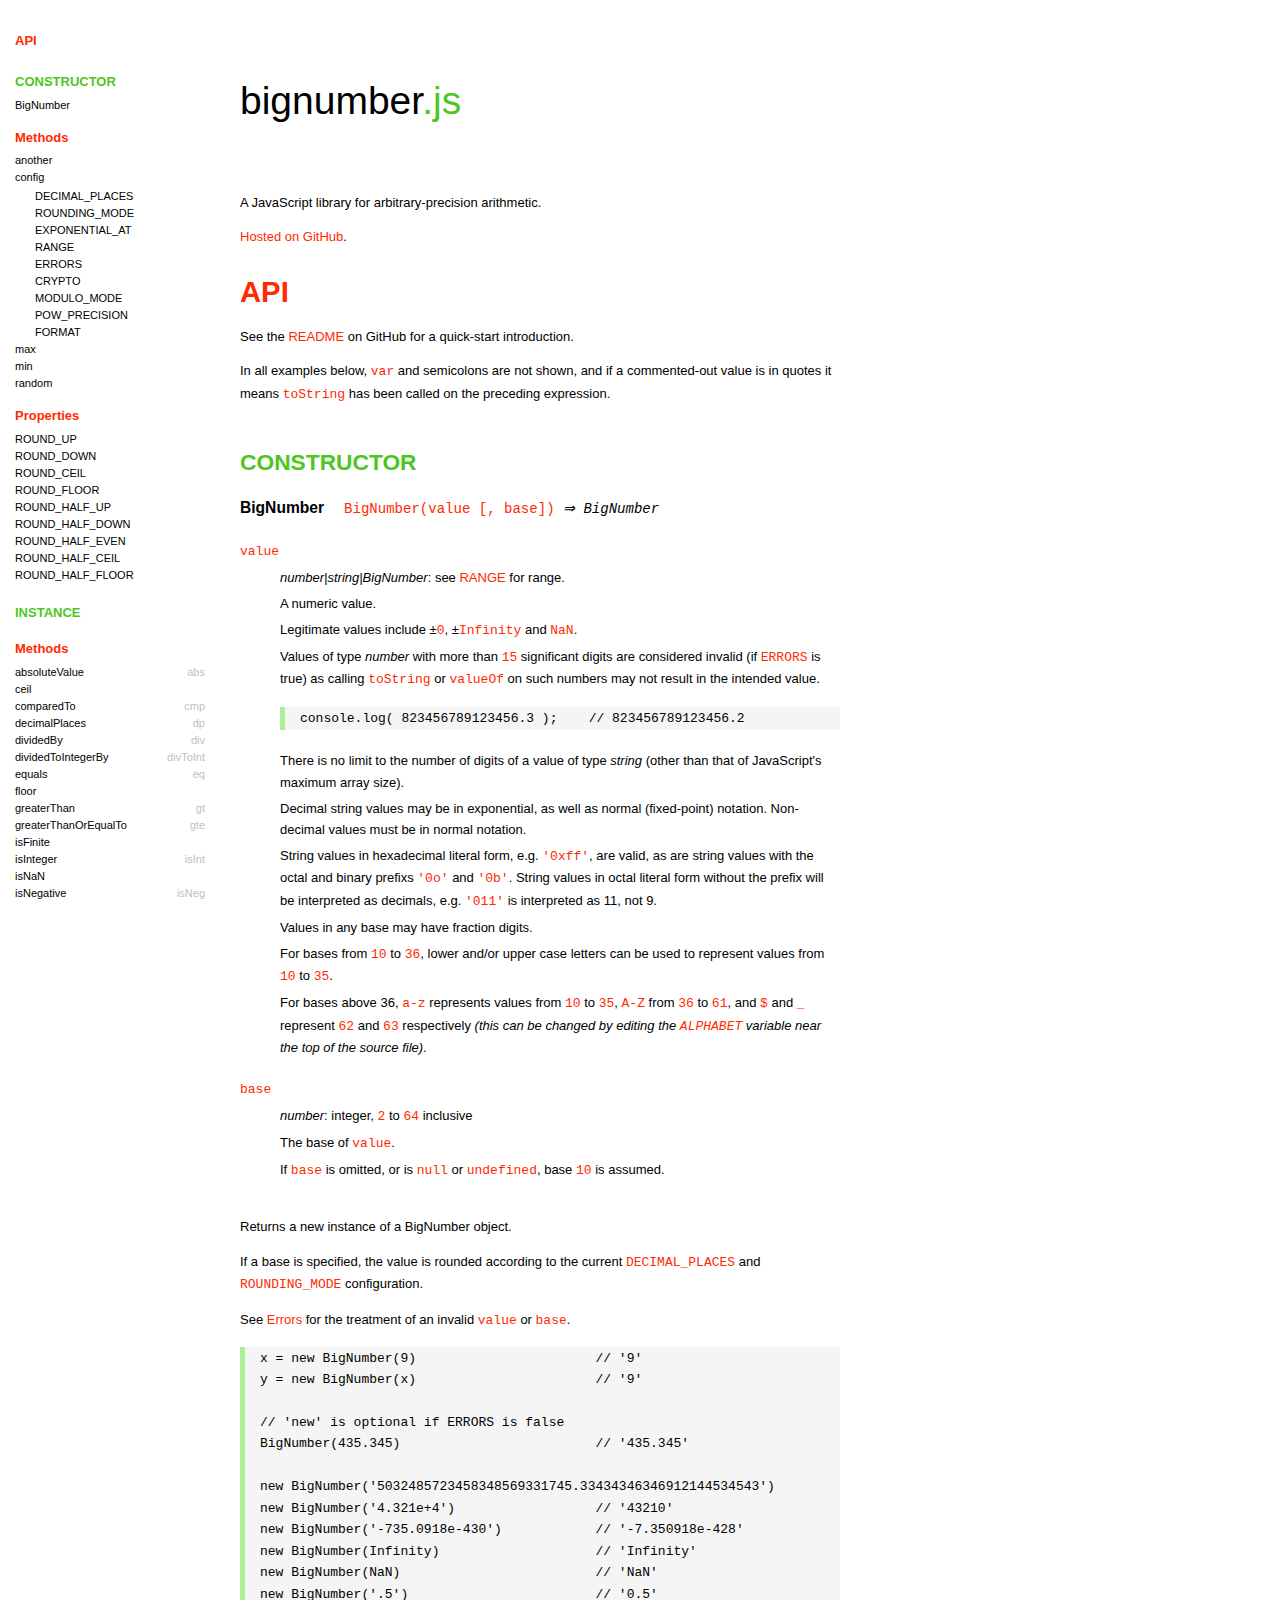
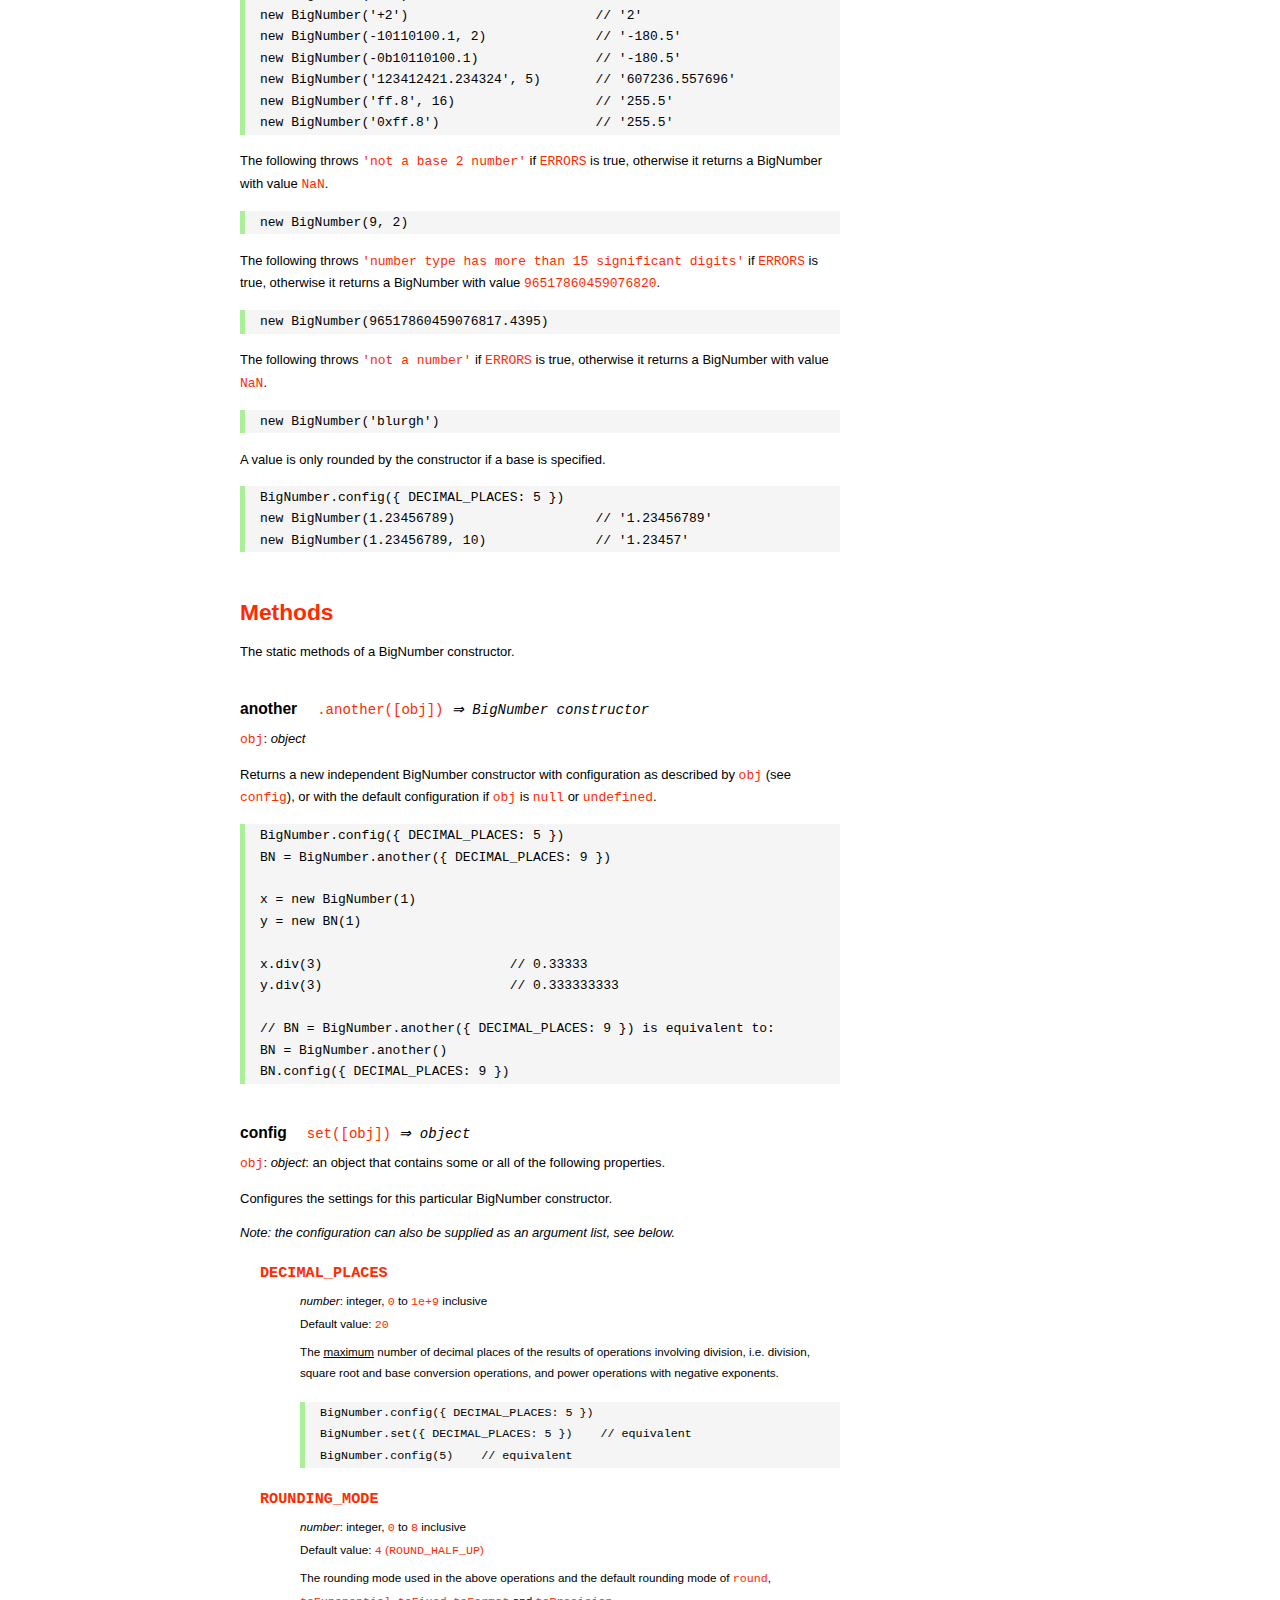
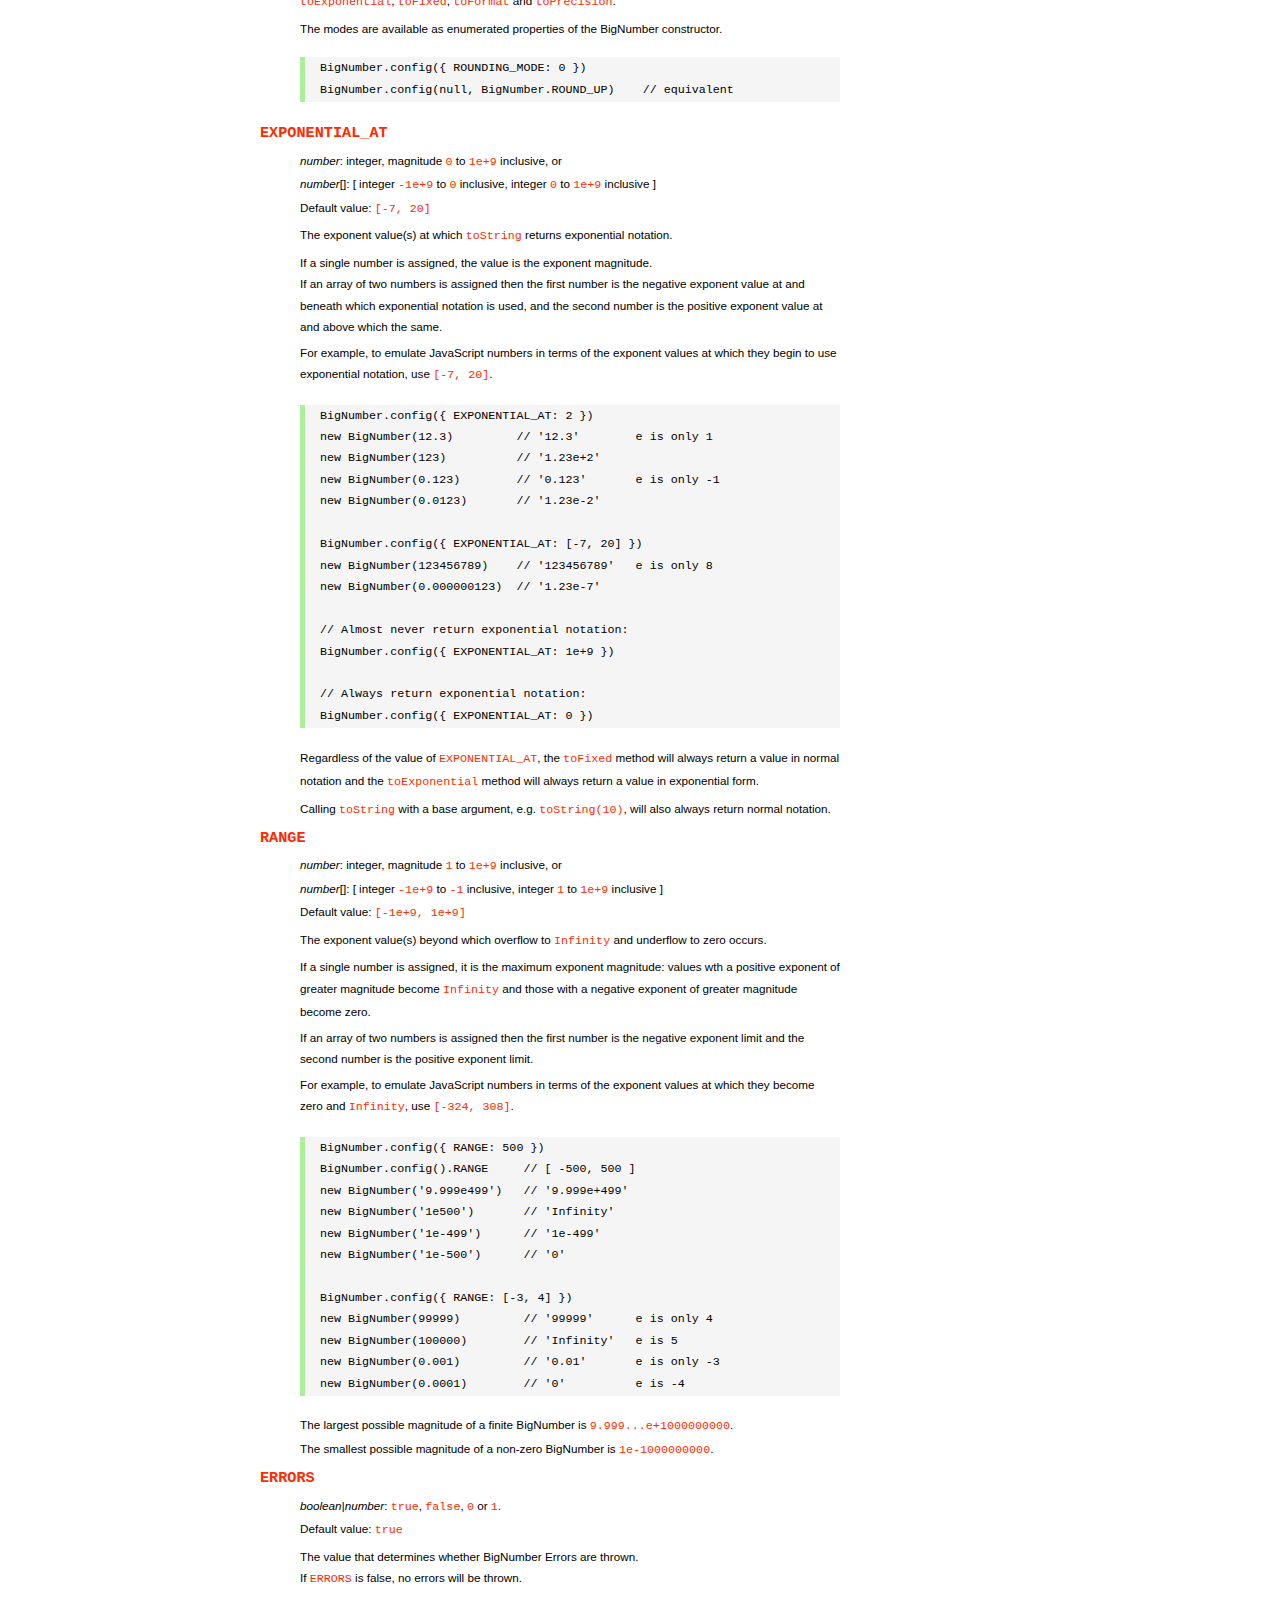
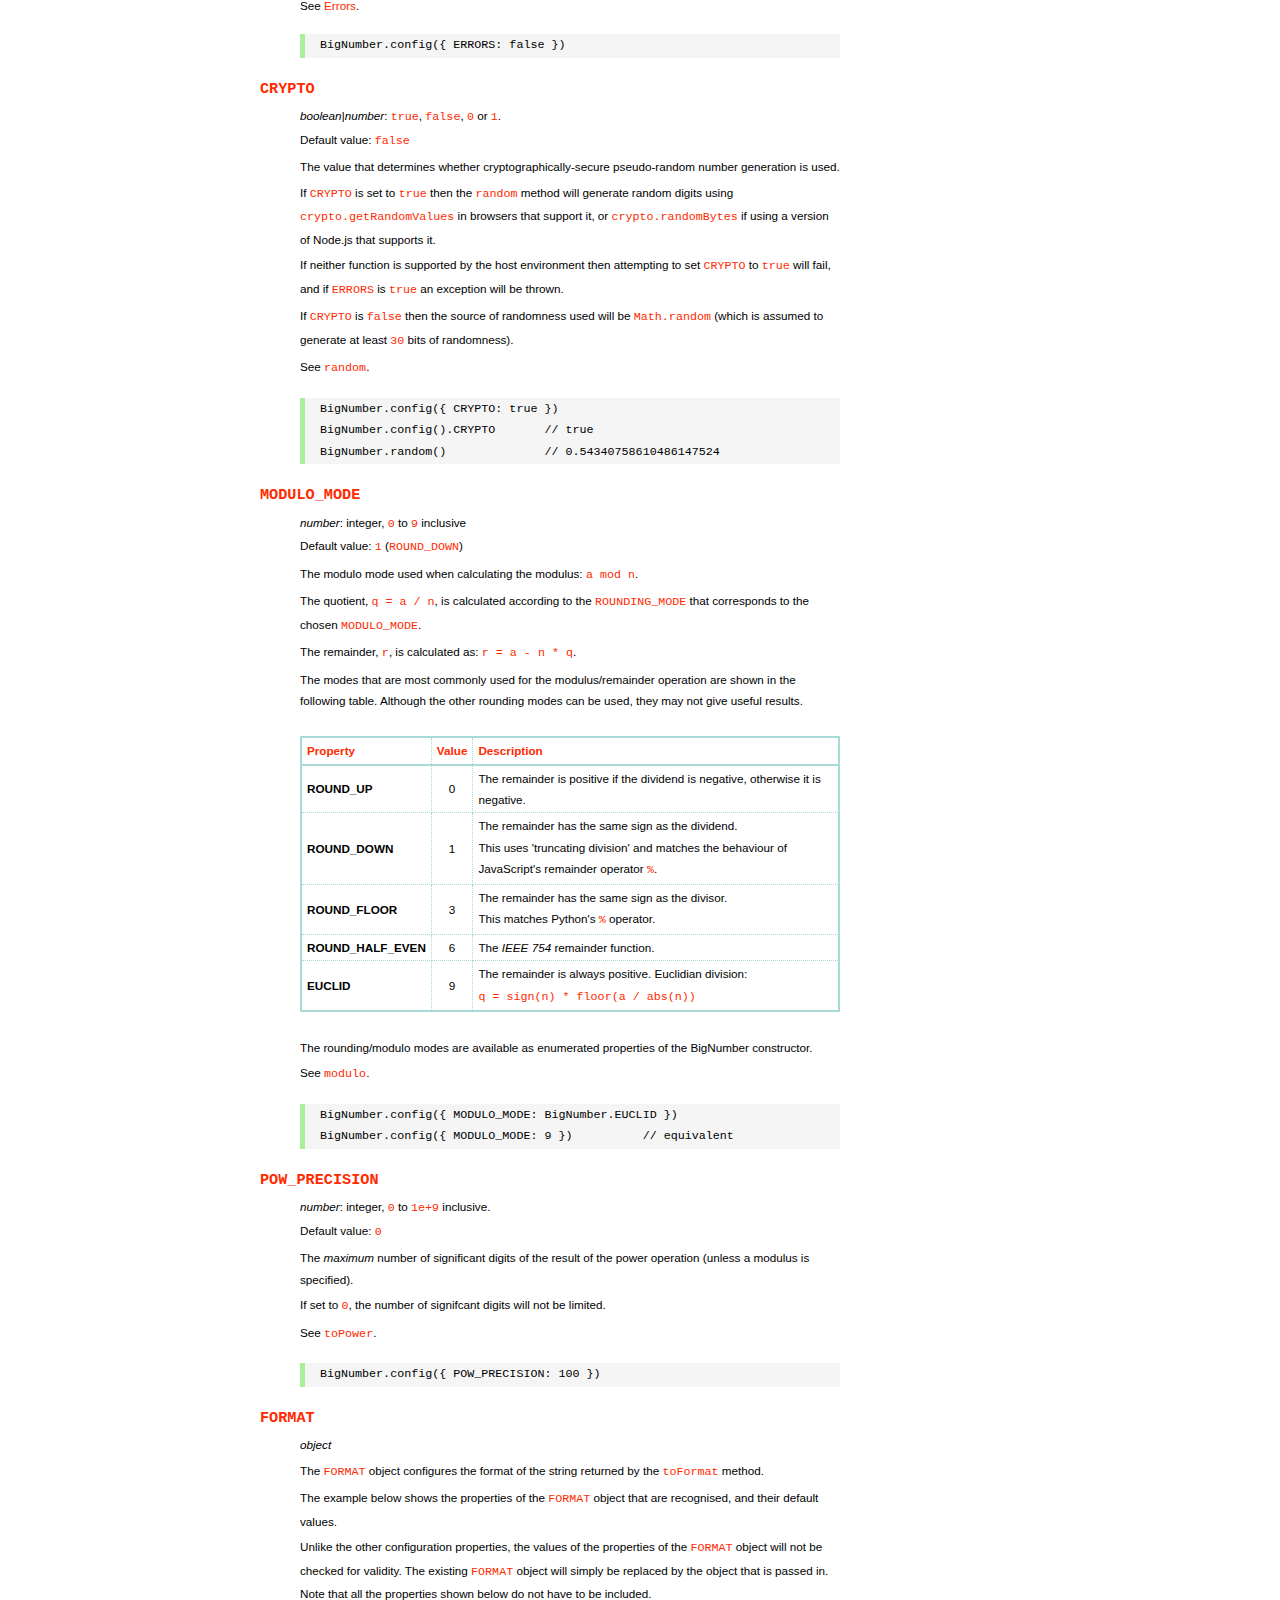
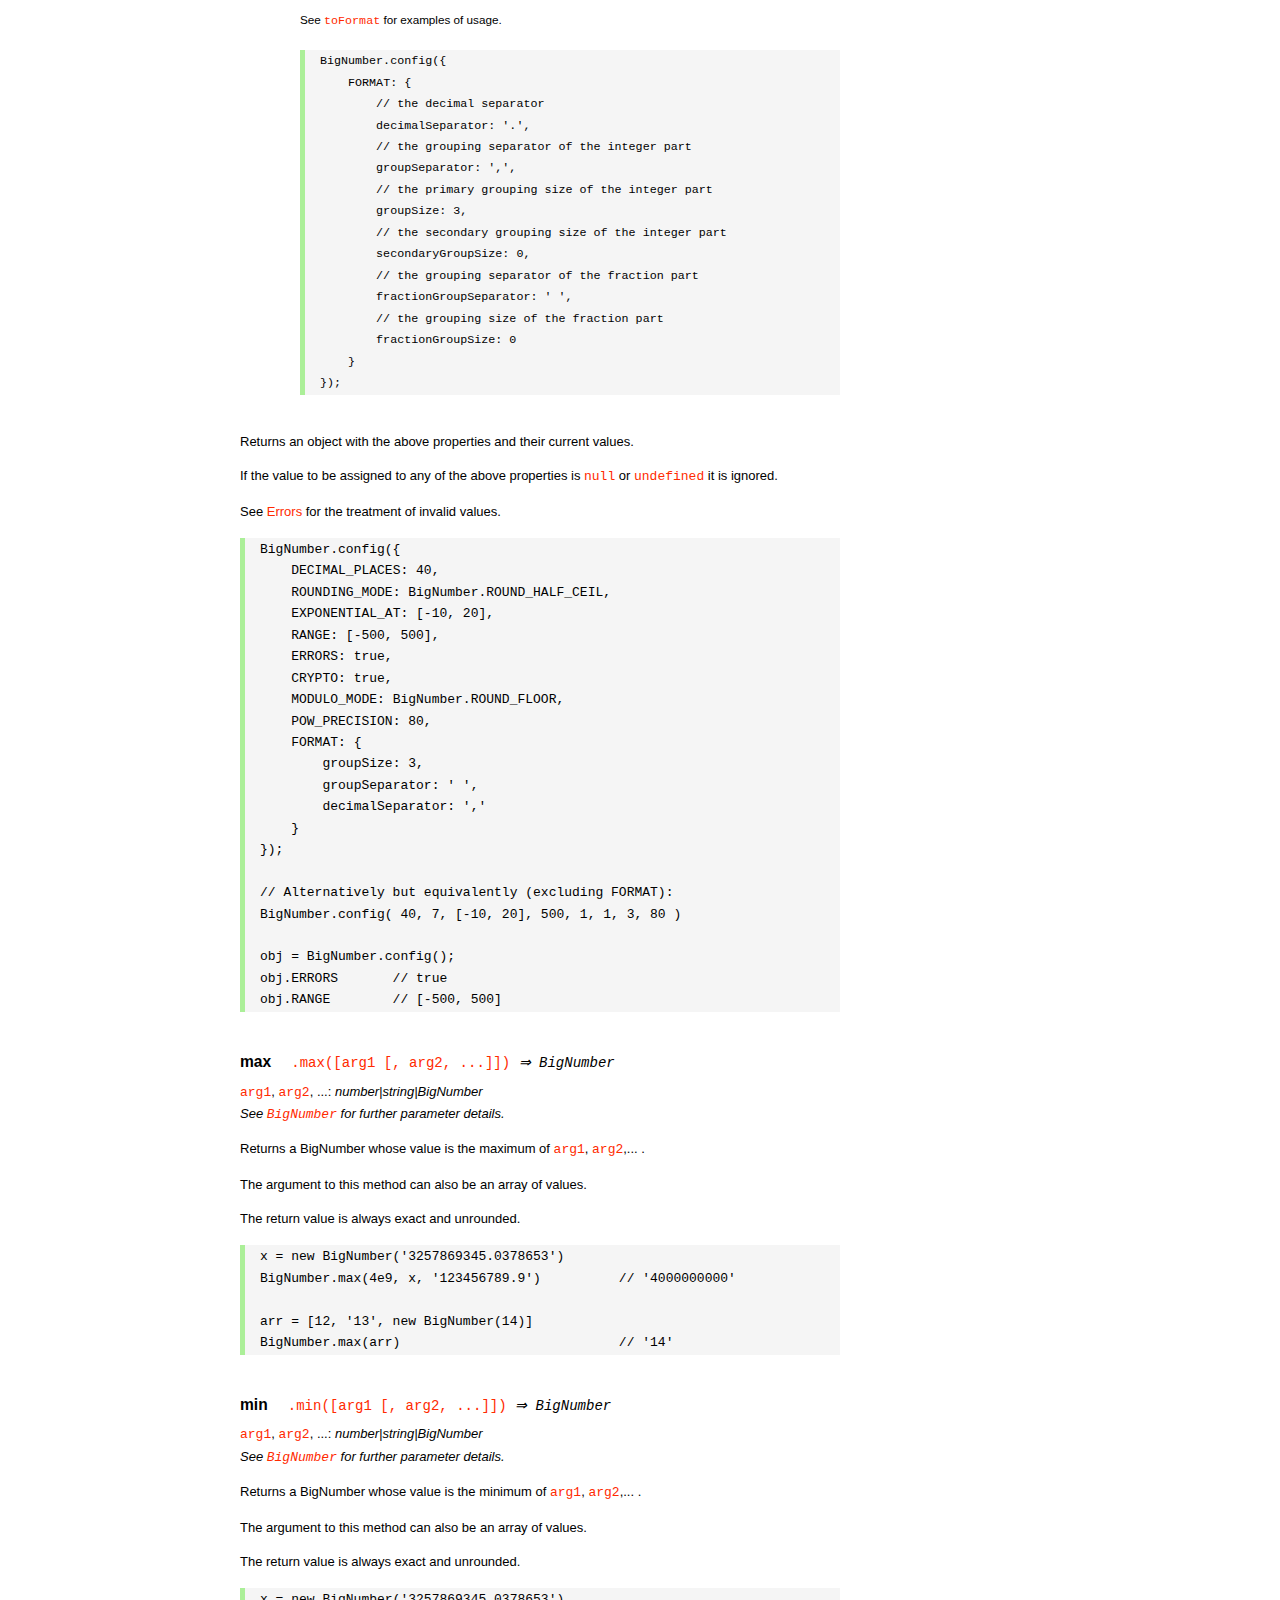
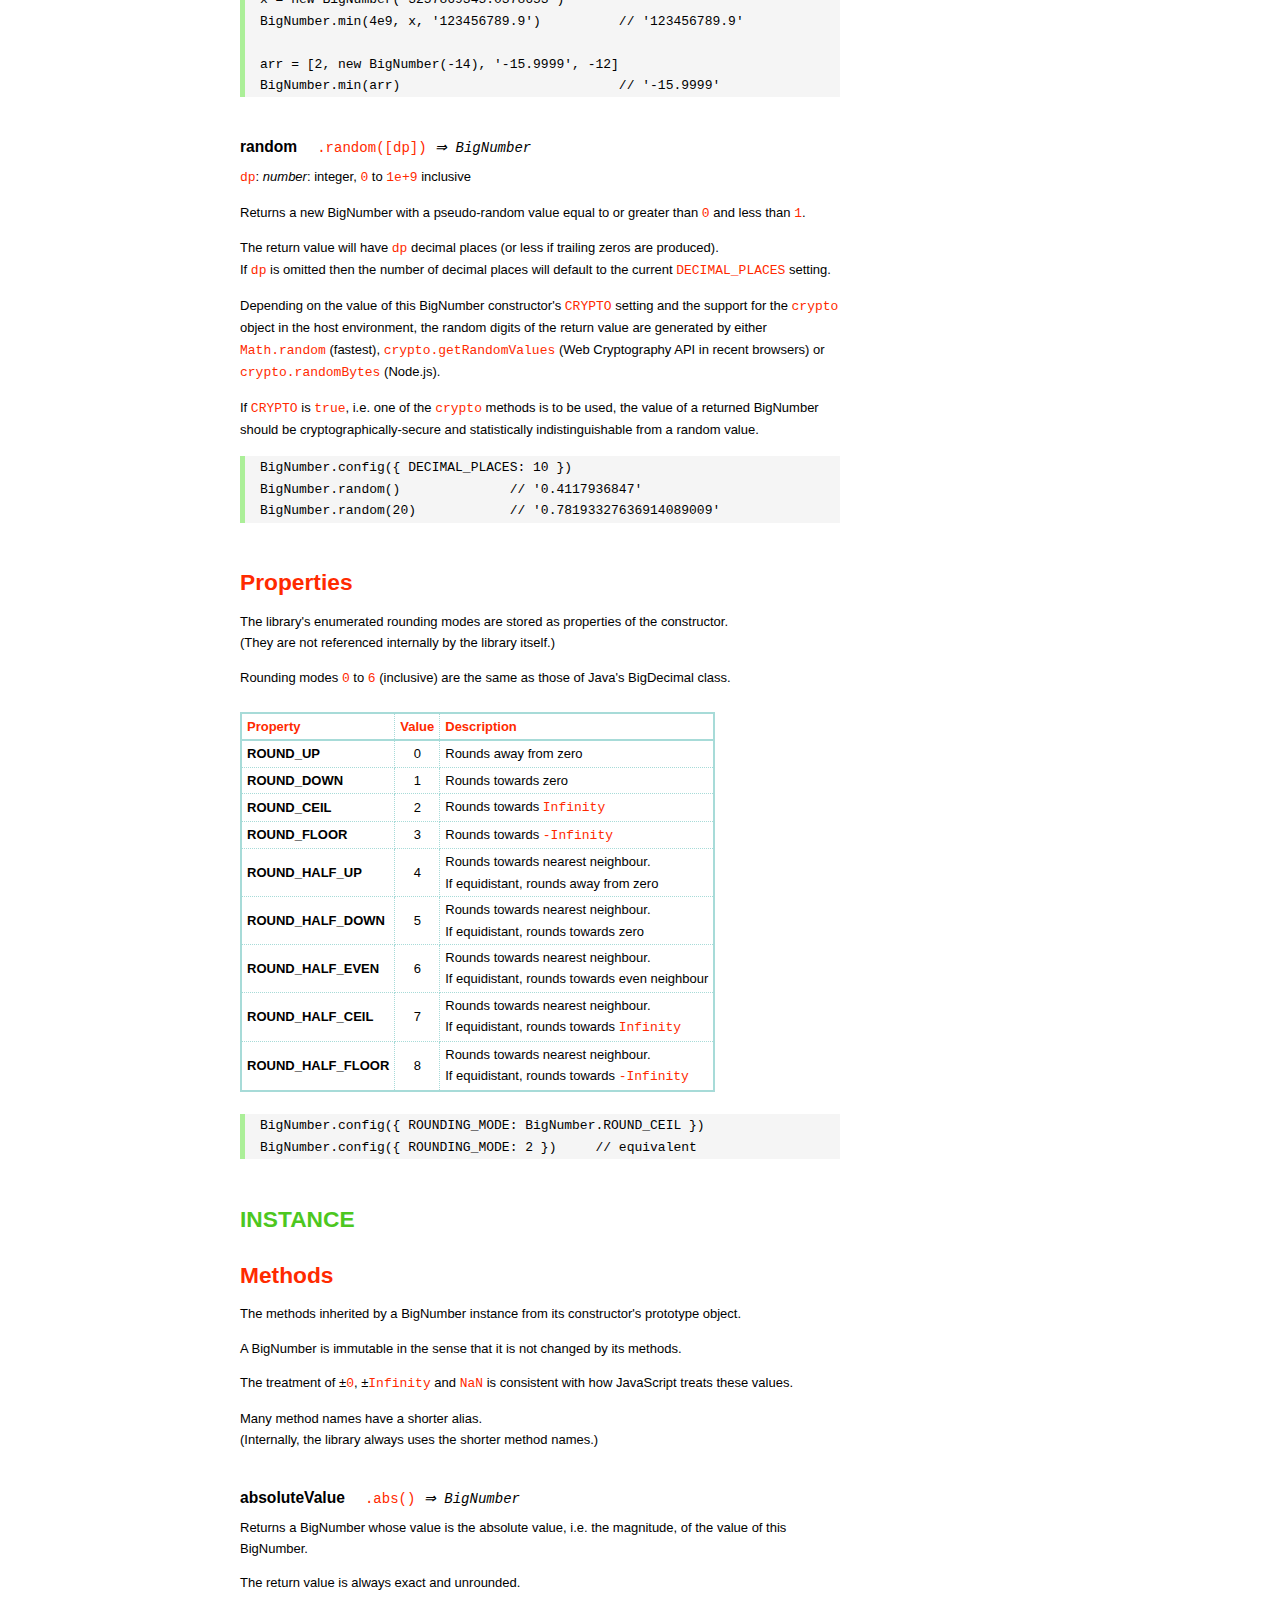
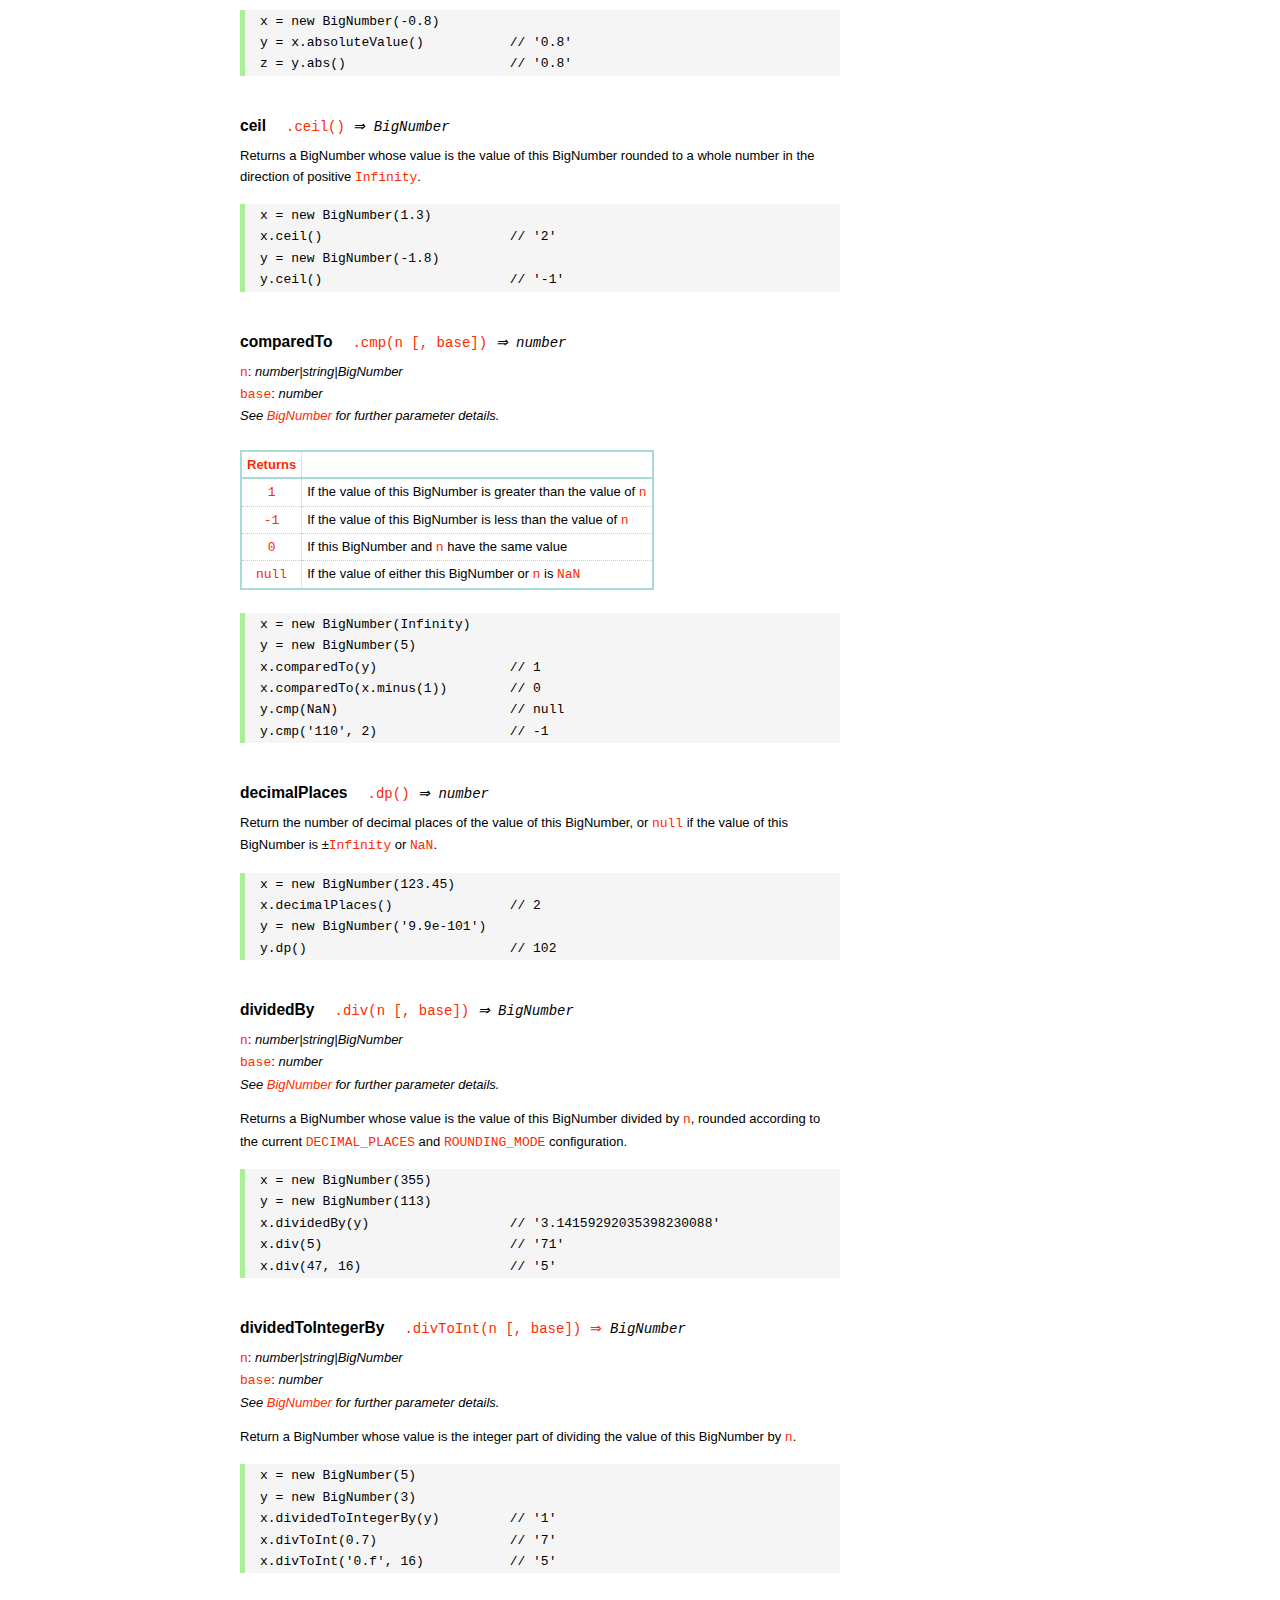
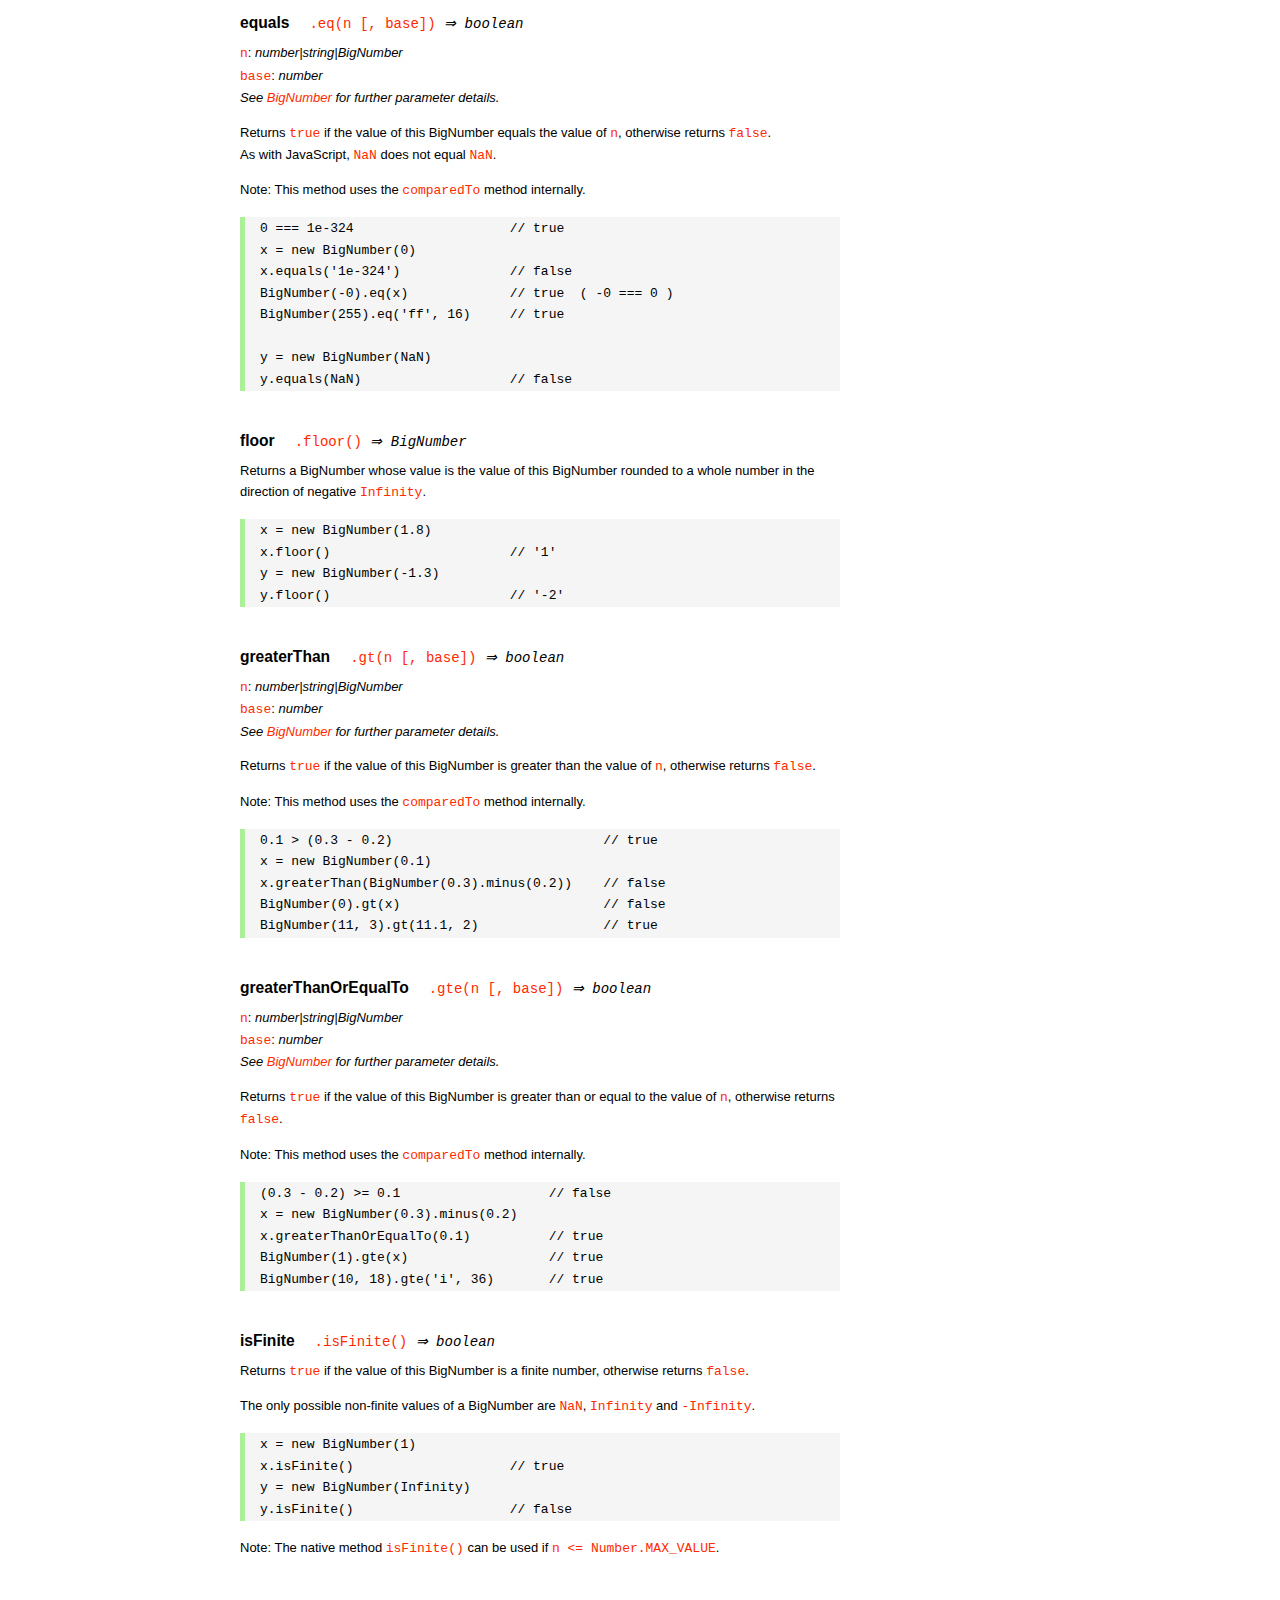
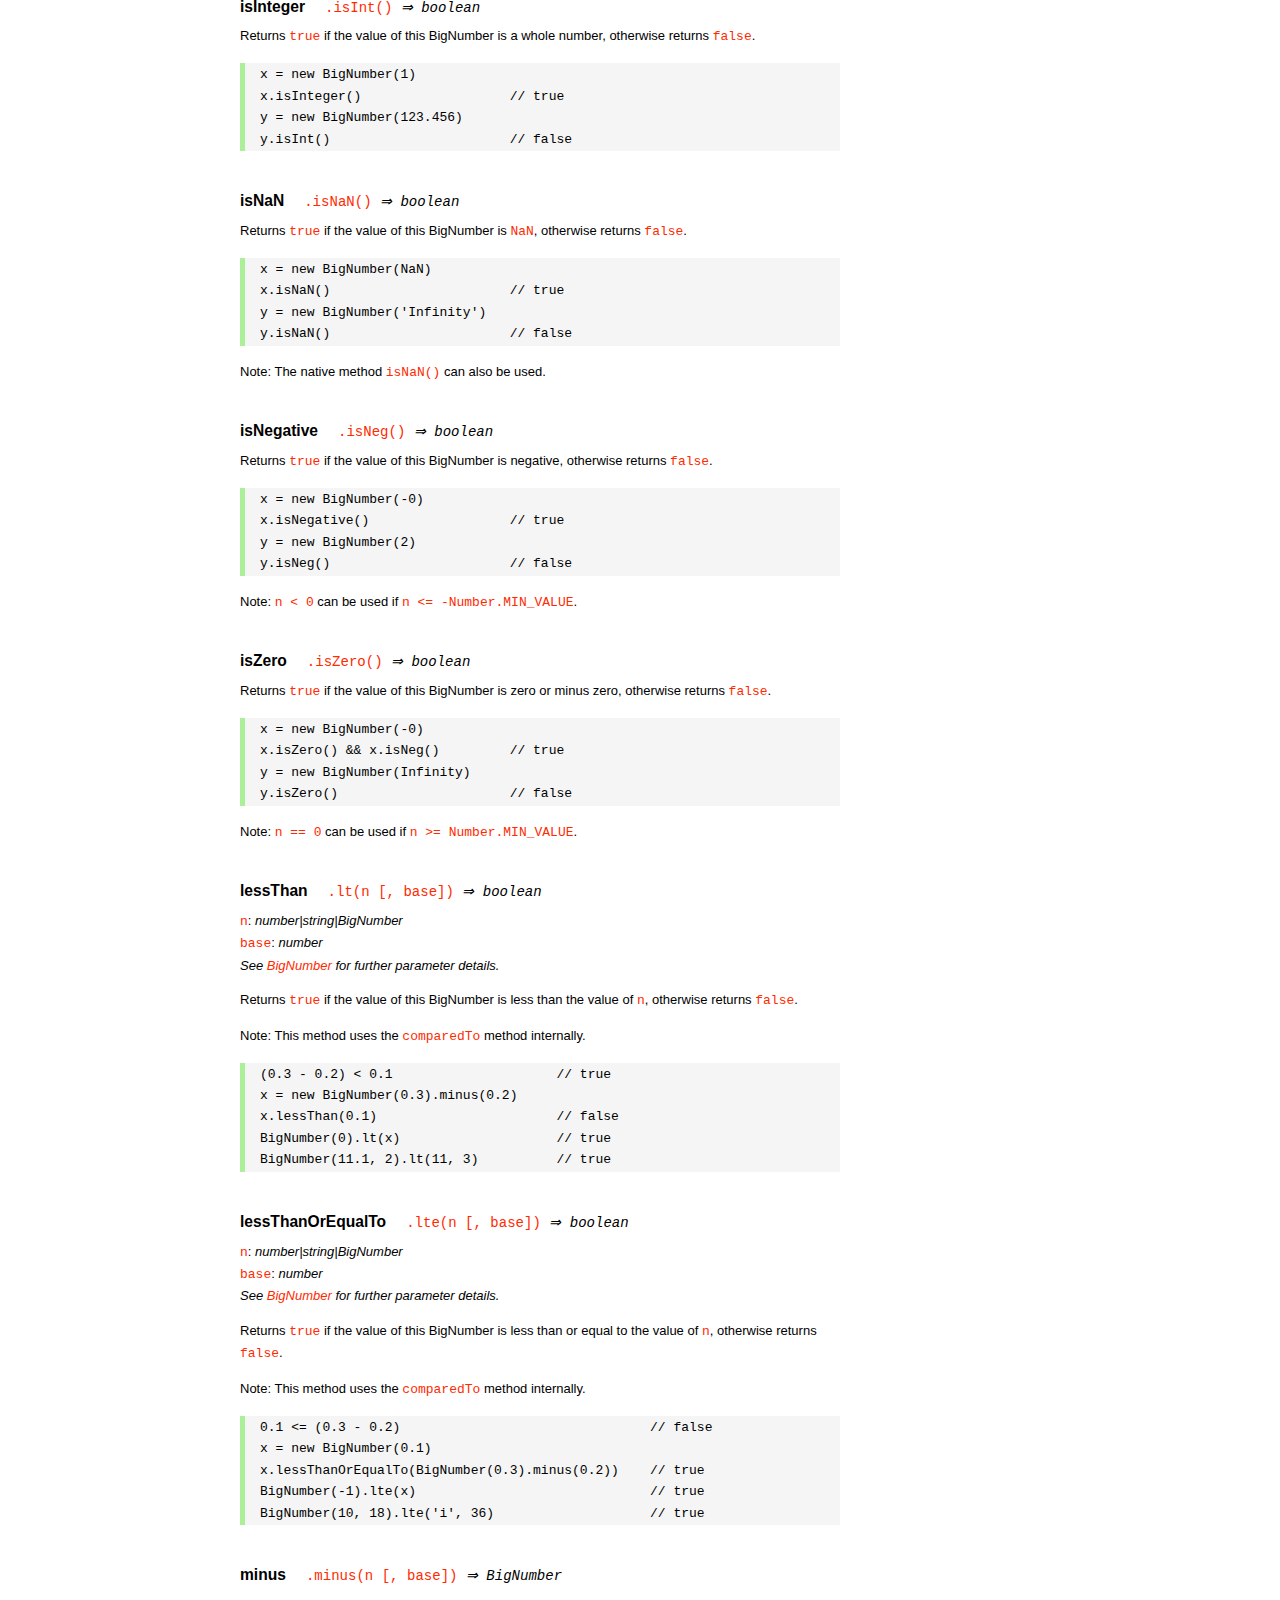
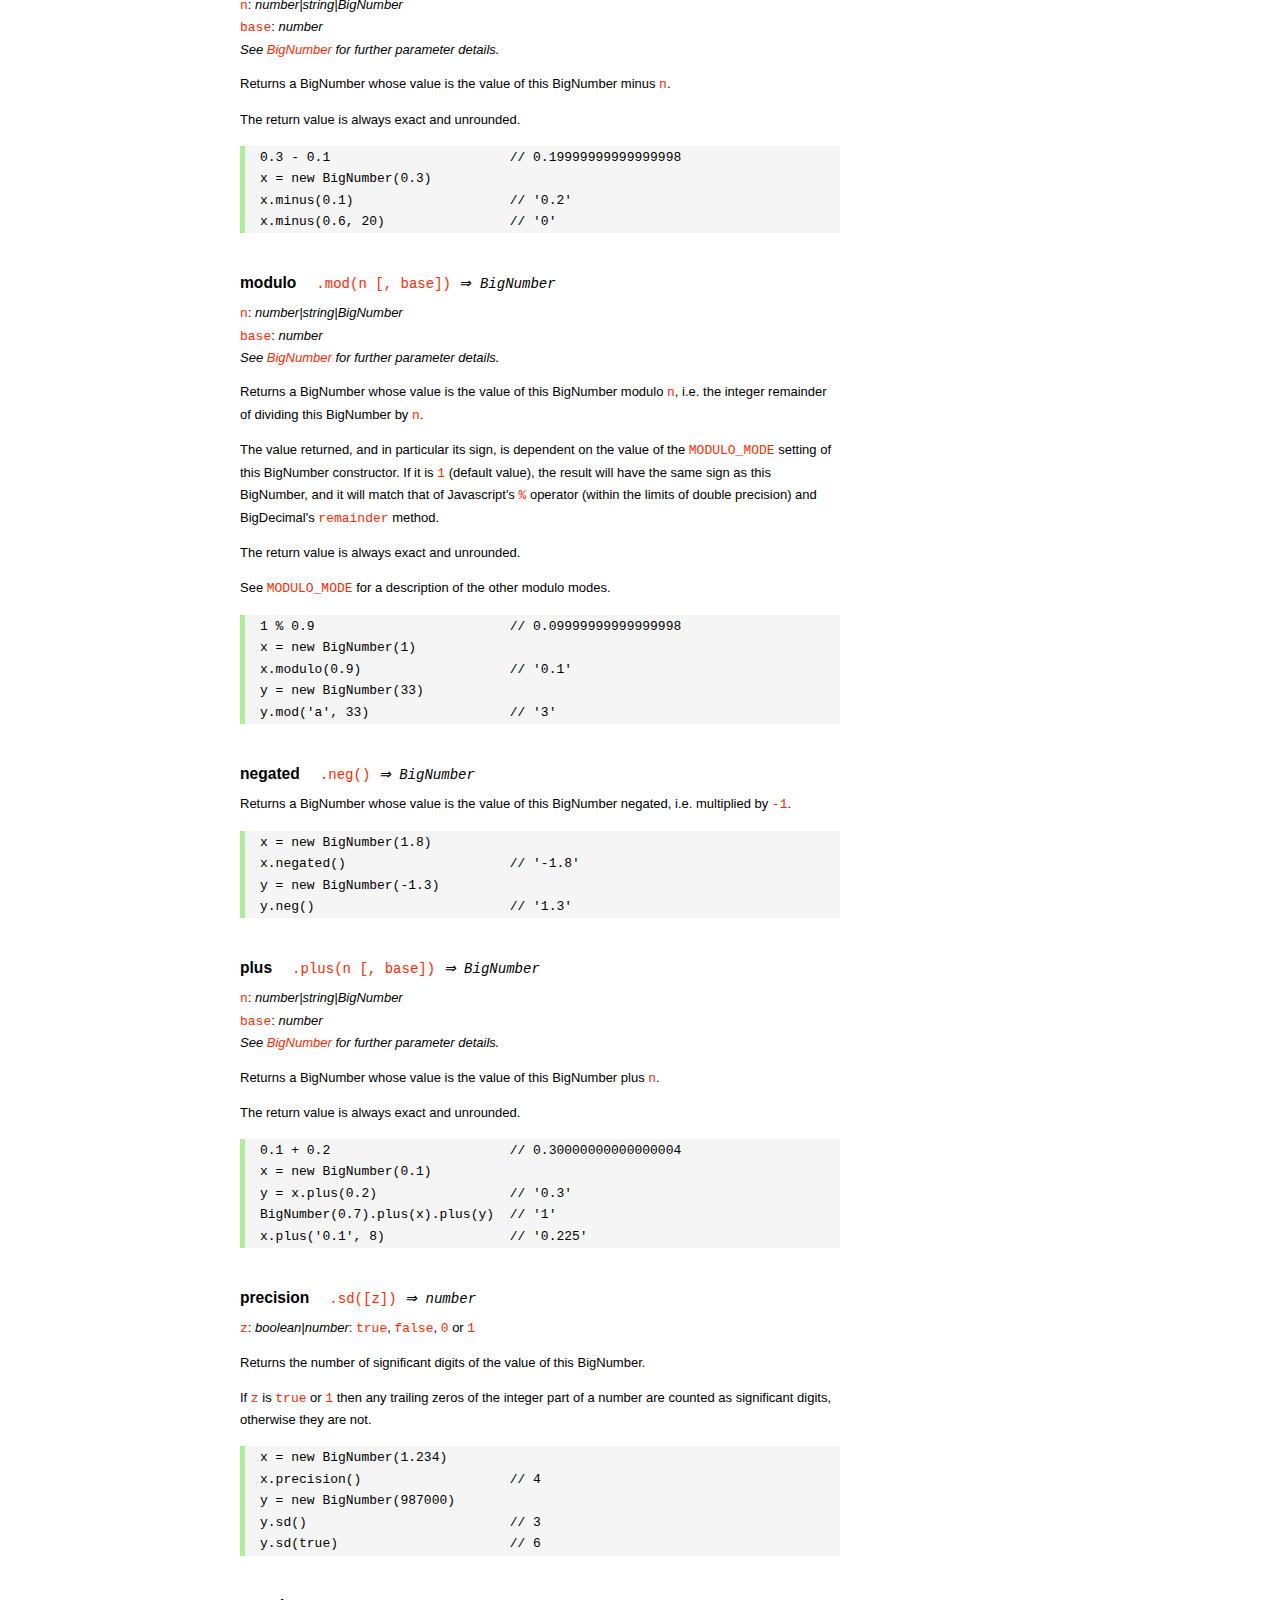
<file: _server/node_modules/bignumber.js/doc/API.html>
<!DOCTYPE HTML>
<html>
<head>
<meta charset="utf-8">
<meta http-equiv="X-UA-Compatible" content="IE=edge">
<meta name="Author" content="M Mclaughlin">
<title>bignumber.js API</title>
<style>
html{font-size:100%}
body{background:#fff;font-family:"Helvetica Neue",Helvetica,Arial,sans-serif;font-size:13px;
  line-height:1.65em;min-height:100%;margin:0}
body,i{color:#000}
.nav{background:#fff;position:fixed;top:0;bottom:0;left:0;width:200px;overflow-y:auto;
  padding:15px 0 30px 15px}
div.container{width:600px;margin:50px 0 50px 240px}
p{margin:0 0 1em;width:600px}
pre,ul{margin:1em 0}
h1,h2,h3,h4,h5{margin:0;padding:1.5em 0 0}
h1,h2{padding:.75em 0}
h1{font:400 3em Verdana,sans-serif;color:#000;margin-bottom:1em}
h2{font-size:2.25em;color:#ff2a00}
h3{font-size:1.75em;color:#4dc71f}
h4{font-size:1.75em;color:#ff2a00;padding-bottom:.75em}
h5{font-size:1.2em;margin-bottom:.4em}
h6{font-size:1.1em;margin-bottom:0.8em;padding:0.5em 0}
dd{padding-top:.35em}
dt{padding-top:.5em}
b{font-weight:700}
dt b{font-size:1.3em}
a,a:visited{color:#ff2a00;text-decoration:none}
a:active,a:hover{outline:0;text-decoration:underline}
.nav a,.nav b,.nav a:visited{display:block;color:#ff2a00;font-weight:700; margin-top:15px}
.nav b{color:#4dc71f;margin-top:20px;cursor:default;width:auto}
ul{list-style-type:none;padding:0 0 0 20px}
.nav ul{line-height:14px;padding-left:0;margin:5px 0 0}
.nav ul a,.nav ul a:visited,span{display:inline;color:#000;font-family:Verdana,Geneva,sans-serif;
  font-size:11px;font-weight:400;margin:0}
.inset,ul.inset{margin-left:20px}
.inset{font-size:.9em}
.nav li{width:auto;margin:0 0 3px}
.alias{font-style:italic;margin-left:20px}
table{border-collapse:collapse;border-spacing:0;border:2px solid #a7dbd8;margin:1.75em 0;padding:0}
td,th{text-align:left;margin:0;padding:2px 5px;border:1px dotted #a7dbd8}
th{border-top:2px solid #a7dbd8;border-bottom:2px solid #a7dbd8;color:#ff2a00}
code,pre{font-family:Consolas, monaco, monospace;font-weight:400}
pre{background:#f5f5f5;white-space:pre-wrap;word-wrap:break-word;border-left:5px solid #abef98;
  padding:1px 0 1px 15px;margin:1.2em 0}
code,.nav-title{color:#ff2a00}
.end{margin-bottom:25px}
.centre{text-align:center}
.error-table{font-size:13px;width:100%}
#faq{margin:3em 0 0}
li span{float:right;margin-right:10px;color:#c0c0c0}
#js{font:inherit;color:#4dc71f}
</style>
</head>
<body>

  <div class="nav">

    <a class='nav-title' href="#">API</a>

    <b> CONSTRUCTOR </b>
    <ul>
      <li><a href="#bignumber">BigNumber</a></li>
    </ul>

    <a href="#methods">Methods</a>
    <ul>
      <li><a href="#another">another</a></li>
      <li><a href="#config" >config</a></li>
      <li>
        <ul class="inset">
          <li><a href="#decimal-places">DECIMAL_PLACES</a></li>
          <li><a href="#rounding-mode" >ROUNDING_MODE</a></li>
          <li><a href="#exponential-at">EXPONENTIAL_AT</a></li>
          <li><a href="#range"         >RANGE</a></li>
          <li><a href="#errors"        >ERRORS</a></li>
          <li><a href="#crypto"        >CRYPTO</a></li>
          <li><a href="#modulo-mode"   >MODULO_MODE</a></li>
          <li><a href="#pow-precision" >POW_PRECISION</a></li>
          <li><a href="#format"        >FORMAT</a></li>
        </ul>
      </li>
      <li><a href="#max"   >max</a></li>
      <li><a href="#min"   >min</a></li>
      <li><a href="#random">random</a></li>
    </ul>

    <a href="#constructor-properties">Properties</a>
    <ul>
      <li><a href="#round-up"        >ROUND_UP</a></li>
      <li><a href="#round-down"      >ROUND_DOWN</a></li>
      <li><a href="#round-ceil"      >ROUND_CEIL</a></li>
      <li><a href="#round-floor"     >ROUND_FLOOR</a></li>
      <li><a href="#round-half-up"   >ROUND_HALF_UP</a></li>
      <li><a href="#round-half-down" >ROUND_HALF_DOWN</a></li>
      <li><a href="#round-half-even" >ROUND_HALF_EVEN</a></li>
      <li><a href="#round-half-ceil" >ROUND_HALF_CEIL</a></li>
      <li><a href="#round-half-floor">ROUND_HALF_FLOOR</a></li>
    </ul>

    <b> INSTANCE </b>

    <a href="#prototype-methods">Methods</a>
    <ul>
      <li><a href="#abs"    >absoluteValue       </a><span>abs</span>     </li>
      <li><a href="#ceil"   >ceil                </a>                     </li>
      <li><a href="#cmp"    >comparedTo          </a><span>cmp</span>     </li>
      <li><a href="#dp"     >decimalPlaces       </a><span>dp</span>      </li>
      <li><a href="#div"    >dividedBy           </a><span>div</span>     </li>
      <li><a href="#divInt" >dividedToIntegerBy  </a><span>divToInt</span></li>
      <li><a href="#eq"     >equals              </a><span>eq</span>      </li>
      <li><a href="#floor"  >floor               </a>                     </li>
      <li><a href="#gt"     >greaterThan         </a><span>gt</span>      </li>
      <li><a href="#gte"    >greaterThanOrEqualTo</a><span>gte</span>     </li>
      <li><a href="#isF"    >isFinite            </a>                     </li>
      <li><a href="#isInt"  >isInteger           </a><span>isInt</span>   </li>
      <li><a href="#isNaN"  >isNaN               </a>                     </li>
      <li><a href="#isNeg"  >isNegative          </a><span>isNeg</span>   </li>
      <li><a href="#isZ"    >isZero              </a>                     </li>
      <li><a href="#lt"     >lessThan            </a><span>lt</span>      </li>
      <li><a href="#lte"    >lessThanOrEqualTo   </a><span>lte</span>     </li>
      <li><a href="#minus"  >minus               </a><span>sub</span>     </li>
      <li><a href="#mod"    >modulo              </a><span>mod</span>     </li>
      <li><a href="#neg"    >negated             </a><span>neg</span>     </li>
      <li><a href="#plus"   >plus                </a><span>add</span>     </li>
      <li><a href="#sd"     >precision           </a><span>sd</span>      </li>
      <li><a href="#round"  >round               </a>                     </li>
      <li><a href="#shift"  >shift               </a>                     </li>
      <li><a href="#sqrt"   >squareRoot          </a><span>sqrt</span>    </li>
      <li><a href="#times"  >times               </a><span>mul</span>     </li>
      <li><a href="#toD"    >toDigits            </a>                     </li>
      <li><a href="#toE"    >toExponential       </a>                     </li>
      <li><a href="#toFix"  >toFixed             </a>                     </li>
      <li><a href="#toFor"  >toFormat            </a>                     </li>
      <li><a href="#toFr"   >toFraction          </a>                     </li>
      <li><a href="#toJSON" >toJSON              </a>                     </li>
      <li><a href="#toN"    >toNumber            </a>                     </li>
      <li><a href="#pow"    >toPower             </a><span>pow</span>     </li>
      <li><a href="#toP"    >toPrecision         </a>                     </li>
      <li><a href="#toS"    >toString            </a>                     </li>
      <li><a href="#trunc"  >truncated           </a><span>trunc</span>   </li>
      <li><a href="#valueOf">valueOf             </a>                     </li>
    </ul>

    <a href="#instance-properties">Properties</a>
    <ul>
      <li><a href="#coefficient">c: coefficient</a></li>
      <li><a href="#exponent"   >e: exponent</a></li>
      <li><a href="#sign"       >s: sign</a></li>
      <li><a href="#isbig"      >isBigNumber</a></li>
    </ul>

    <a href="#zero-nan-infinity">Zero, NaN &amp; Infinity</a>
    <a href="#Errors">Errors</a>
    <a class='end' href="#faq">FAQ</a>

  </div>

  <div class="container">

    <h1>bignumber<span id='js'>.js</span></h1>

    <p>A JavaScript library for arbitrary-precision arithmetic.</p>
    <p><a href="https://github.com/MikeMcl/bignumber.js">Hosted on GitHub</a>. </p>

    <h2>API</h2>

    <p>
      See the <a href='https://github.com/MikeMcl/bignumber.js'>README</a> on GitHub for a
      quick-start introduction.
    </p>
    <p>
      In all examples below, <code>var</code> and semicolons are not shown, and if a commented-out
      value is in quotes it means <code>toString</code> has been called on the preceding expression.
    </p>


    <h3>CONSTRUCTOR</h3>

    <h5 id="bignumber">
      BigNumber<code class='inset'>BigNumber(value [, base]) <i>&rArr; BigNumber</i></code>
    </h5>
    <dl>
      <dt><code>value</code></dt>
      <dd>
        <i>number|string|BigNumber</i>: see <a href='#range'>RANGE</a> for
        range.
      </dd>
      <dd>
        A numeric value.
      </dd>
      <dd>
        Legitimate values include &plusmn;<code>0</code>, &plusmn;<code>Infinity</code> and
        <code>NaN</code>.
      </dd>
      <dd>
        Values of type <em>number</em> with more than <code>15</code> significant digits are
        considered invalid (if <a href='#errors'><code>ERRORS</code></a> is true) as calling
        <code><a href='#toS'>toString</a></code> or <code><a href='#valueOf'>valueOf</a></code> on
        such numbers may not result in the intended value.
        <pre>console.log( 823456789123456.3 );    // 823456789123456.2</pre>
      </dd>
      <dd>
        There is no limit to the number of digits of a value of type <em>string</em> (other than
        that of JavaScript's maximum array size).
      </dd>
      <dd>
        Decimal string values may be in exponential, as well as normal (fixed-point) notation.
        Non-decimal values must be in normal notation.
      </dd>
      <dd>
        String values in hexadecimal literal form, e.g. <code>'0xff'</code>, are valid, as are
        string values with the octal and binary prefixs <code>'0o'</code> and <code>'0b'</code>.
        String values in octal literal form without the prefix will be interpreted as
        decimals, e.g. <code>'011'</code> is interpreted as 11, not 9.
      </dd>
      <dd>Values in any base may have fraction digits.</dd>
      <dd>
        For bases from <code>10</code> to <code>36</code>, lower and/or upper case letters can be
        used to represent values from <code>10</code> to <code>35</code>.
      </dd>
      <dd>
        For bases above 36, <code>a-z</code> represents values from <code>10</code> to
        <code>35</code>, <code>A-Z</code> from <code>36</code> to <code>61</code>, and
        <code>$</code> and <code>_</code> represent <code>62</code> and <code>63</code> respectively
        <i>(this can be changed by editing the <code>ALPHABET</code> variable near the top of the
        source file)</i>.
      </dd>
    </dl>
    <dl>
      <dt><code>base</code></dt>
      <dd>
        <i>number</i>: integer, <code>2</code> to <code>64</code> inclusive
      </dd>
      <dd>The base of <code>value</code>.</dd>
      <dd>
        If <code>base</code> is omitted, or is <code>null</code> or <code>undefined</code>, base
        <code>10</code> is assumed.
      </dd>
    </dl>
    <br />
    <p>Returns a new instance of a BigNumber object.</p>
    <p>
      If a base is specified, the value is rounded according to
      the current <a href='#decimal-places'><code>DECIMAL_PLACES</code></a> and
      <a href='#rounding-mode'><code>ROUNDING_MODE</code></a> configuration.
    </p>
    <p>
      See <a href='#Errors'>Errors</a> for the treatment of an invalid <code>value</code> or
      <code>base</code>.
    </p>
    <pre>
x = new BigNumber(9)                       // '9'
y = new BigNumber(x)                       // '9'

// 'new' is optional if ERRORS is false
BigNumber(435.345)                         // '435.345'

new BigNumber('5032485723458348569331745.33434346346912144534543')
new BigNumber('4.321e+4')                  // '43210'
new BigNumber('-735.0918e-430')            // '-7.350918e-428'
new BigNumber(Infinity)                    // 'Infinity'
new BigNumber(NaN)                         // 'NaN'
new BigNumber('.5')                        // '0.5'
new BigNumber('+2')                        // '2'
new BigNumber(-10110100.1, 2)              // '-180.5'
new BigNumber(-0b10110100.1)               // '-180.5'
new BigNumber('123412421.234324', 5)       // '607236.557696'
new BigNumber('ff.8', 16)                  // '255.5'
new BigNumber('0xff.8')                    // '255.5'</pre>
    <p>
      The following throws <code>'not a base 2 number'</code> if
      <a href='#errors'><code>ERRORS</code></a> is true, otherwise it returns a BigNumber with value
      <code>NaN</code>.
    </p>
    <pre>new BigNumber(9, 2)</pre>
    <p>
      The following throws <code>'number type has more than 15 significant digits'</code> if
      <a href='#errors'><code>ERRORS</code></a> is true, otherwise it returns a BigNumber with value
      <code>96517860459076820</code>.
    </p>
    <pre>new BigNumber(96517860459076817.4395)</pre>
    <p>
      The following throws <code>'not a number'</code> if <a href='#errors'><code>ERRORS</code></a>
      is true, otherwise it returns a BigNumber with value <code>NaN</code>.
    </p>
    <pre>new BigNumber('blurgh')</pre>
    <p>
      A value is only rounded by the constructor if a base is specified.
    </p>
    <pre>BigNumber.config({ DECIMAL_PLACES: 5 })
new BigNumber(1.23456789)                  // '1.23456789'
new BigNumber(1.23456789, 10)              // '1.23457'</pre>



    <h4 id="methods">Methods</h4>
     <p>The static methods of a BigNumber constructor.</p>




    <h5 id="another">
       another<code class='inset'>.another([obj]) <i>&rArr; BigNumber constructor</i></code>
    </h5>
    <p><code>obj</code>: <i>object</i></p>
    <p>
      Returns a new independent BigNumber constructor with configuration as described by
      <code>obj</code> (see <a href='#config'><code>config</code></a>), or with the default
      configuration if <code>obj</code> is <code>null</code> or <code>undefined</code>.
    </p>
    <pre>BigNumber.config({ DECIMAL_PLACES: 5 })
BN = BigNumber.another({ DECIMAL_PLACES: 9 })

x = new BigNumber(1)
y = new BN(1)

x.div(3)                        // 0.33333
y.div(3)                        // 0.333333333

// BN = BigNumber.another({ DECIMAL_PLACES: 9 }) is equivalent to:
BN = BigNumber.another()
BN.config({ DECIMAL_PLACES: 9 })</pre>



    <h5 id="config">config<code class='inset'>set([obj]) <i>&rArr; object</i></code></h5>
    <p>
      <code>obj</code>: <i>object</i>: an object that contains some or all of the following
      properties.
    </p>
    <p>Configures the settings for this particular BigNumber constructor.</p>
    <p><i>Note: the configuration can also be supplied as an argument list, see below.</i></p>
    <dl class='inset'>
      <dt id="decimal-places"><code><b>DECIMAL_PLACES</b></code></dt>
      <dd>
        <i>number</i>: integer, <code>0</code> to <code>1e+9</code> inclusive<br />
        Default value: <code>20</code>
      </dd>
      <dd>
        The <u>maximum</u> number of decimal places of the results of operations involving
        division, i.e. division, square root and base conversion operations, and power
        operations with negative exponents.<br />
      </dd>
      <dd>
      <pre>BigNumber.config({ DECIMAL_PLACES: 5 })
BigNumber.set({ DECIMAL_PLACES: 5 })    // equivalent
BigNumber.config(5)    // equivalent</pre>
      </dd>



      <dt id="rounding-mode"><code><b>ROUNDING_MODE</b></code></dt>
      <dd>
        <i>number</i>: integer, <code>0</code> to <code>8</code> inclusive<br />
        Default value: <code>4</code> <a href="#round-half-up">(<code>ROUND_HALF_UP</code>)</a>
      </dd>
      <dd>
        The rounding mode used in the above operations and the default rounding mode of
        <a href='#round'><code>round</code></a>,
        <a href='#toE'><code>toExponential</code></a>,
        <a href='#toFix'><code>toFixed</code></a>,
        <a href='#toFor'><code>toFormat</code></a> and
        <a href='#toP'><code>toPrecision</code></a>.
      </dd>
      <dd>The modes are available as enumerated properties of the BigNumber constructor.</dd>
       <dd>
      <pre>BigNumber.config({ ROUNDING_MODE: 0 })
BigNumber.config(null, BigNumber.ROUND_UP)    // equivalent</pre>
        </dd>



      <dt id="exponential-at"><code><b>EXPONENTIAL_AT</b></code></dt>
      <dd>
        <i>number</i>: integer, magnitude <code>0</code> to <code>1e+9</code> inclusive, or
        <br />
        <i>number</i>[]: [ integer <code>-1e+9</code> to <code>0</code> inclusive, integer
        <code>0</code> to <code>1e+9</code> inclusive ]<br />
        Default value: <code>[-7, 20]</code>
      </dd>
      <dd>
        The exponent value(s) at which <code>toString</code> returns exponential notation.
      </dd>
      <dd>
        If a single number is assigned, the value is the exponent magnitude.<br />
        If an array of two numbers is assigned then the first number is the negative exponent
        value at and beneath which exponential notation is used, and the second number is the
        positive exponent value at and above which the same.
      </dd>
      <dd>
        For example, to emulate JavaScript numbers in terms of the exponent values at which they
        begin to use exponential notation, use <code>[-7, 20]</code>.
      </dd>
      <dd>
      <pre>BigNumber.config({ EXPONENTIAL_AT: 2 })
new BigNumber(12.3)         // '12.3'        e is only 1
new BigNumber(123)          // '1.23e+2'
new BigNumber(0.123)        // '0.123'       e is only -1
new BigNumber(0.0123)       // '1.23e-2'

BigNumber.config({ EXPONENTIAL_AT: [-7, 20] })
new BigNumber(123456789)    // '123456789'   e is only 8
new BigNumber(0.000000123)  // '1.23e-7'

// Almost never return exponential notation:
BigNumber.config({ EXPONENTIAL_AT: 1e+9 })

// Always return exponential notation:
BigNumber.config({ EXPONENTIAL_AT: 0 })</pre>
      </dd>
      <dd>
        Regardless of the value of <code>EXPONENTIAL_AT</code>, the <code>toFixed</code> method
        will always return a value in normal notation and the <code>toExponential</code> method
        will always return a value in exponential form.
      </dd>
      <dd>
        Calling <code>toString</code> with a base argument, e.g. <code>toString(10)</code>, will
        also always return normal notation.
      </dd>



      <dt id="range"><code><b>RANGE</b></code></dt>
      <dd>
        <i>number</i>: integer, magnitude <code>1</code> to <code>1e+9</code> inclusive, or
        <br />
        <i>number</i>[]: [ integer <code>-1e+9</code> to <code>-1</code> inclusive, integer
        <code>1</code> to <code>1e+9</code> inclusive ]<br />
        Default value: <code>[-1e+9, 1e+9]</code>
      </dd>
      <dd>
        The exponent value(s) beyond which overflow to <code>Infinity</code> and underflow to
        zero occurs.
      </dd>
      <dd>
        If a single number is assigned, it is the maximum exponent magnitude: values wth a
        positive exponent of greater magnitude become <code>Infinity</code> and those with a
        negative exponent of greater magnitude become zero.
      <dd>
        If an array of two numbers is assigned then the first number is the negative exponent
        limit and the second number is the positive exponent limit.
      </dd>
      <dd>
        For example, to emulate JavaScript numbers in terms of the exponent values at which they
        become zero and <code>Infinity</code>, use <code>[-324, 308]</code>.
      </dd>
      <dd>
      <pre>BigNumber.config({ RANGE: 500 })
BigNumber.config().RANGE     // [ -500, 500 ]
new BigNumber('9.999e499')   // '9.999e+499'
new BigNumber('1e500')       // 'Infinity'
new BigNumber('1e-499')      // '1e-499'
new BigNumber('1e-500')      // '0'

BigNumber.config({ RANGE: [-3, 4] })
new BigNumber(99999)         // '99999'      e is only 4
new BigNumber(100000)        // 'Infinity'   e is 5
new BigNumber(0.001)         // '0.01'       e is only -3
new BigNumber(0.0001)        // '0'          e is -4</pre>
      </dd>
      <dd>
        The largest possible magnitude of a finite BigNumber is
        <code>9.999...e+1000000000</code>.<br />
        The smallest possible magnitude of a non-zero BigNumber is <code>1e-1000000000</code>.
      </dd>



      <dt id="errors"><code><b>ERRORS</b></code></dt>
      <dd>
        <i>boolean|number</i>: <code>true</code>, <code>false</code>, <code>0</code> or
        <code>1</code>.<br />
        Default value: <code>true</code>
      </dd>
      <dd>
        The value that determines whether BigNumber Errors are thrown.<br />
        If <code>ERRORS</code> is false, no errors will be thrown.
      </dd>
      <dd>See <a href='#Errors'>Errors</a>.</dd>
      <dd><pre>BigNumber.config({ ERRORS: false })</pre></dd>



      <dt id="crypto"><code><b>CRYPTO</b></code></dt>
      <dd>
        <i>boolean|number</i>: <code>true</code>, <code>false</code>, <code>0</code> or
        <code>1</code>.<br />
        Default value: <code>false</code>
      </dd>
      <dd>
        The value that determines whether cryptographically-secure pseudo-random number
        generation is used.
      </dd>
      <dd>
        If <code>CRYPTO</code> is set to <code>true</code> then the
        <a href='#random'><code>random</code></a> method will generate random digits using
        <code>crypto.getRandomValues</code> in browsers that support it, or
        <code>crypto.randomBytes</code> if using a version of Node.js that supports it.
      </dd>
      <dd>
        If neither function is supported by the host environment then attempting to set
        <code>CRYPTO</code> to <code>true</code> will fail, and if <code>ERRORS</code>
        is <code>true</code> an exception will be thrown.
      </dd>
      <dd>
        If <code>CRYPTO</code> is <code>false</code> then the source of randomness used will be
        <code>Math.random</code> (which is assumed to generate at least <code>30</code> bits of
        randomness).
      </dd>
      <dd>See <a href='#random'><code>random</code></a>.</dd>
      <dd>
      <pre>BigNumber.config({ CRYPTO: true })
BigNumber.config().CRYPTO       // true
BigNumber.random()              // 0.54340758610486147524</pre>
      </dd>



      <dt id="modulo-mode"><code><b>MODULO_MODE</b></code></dt>
      <dd>
        <i>number</i>: integer, <code>0</code> to <code>9</code> inclusive<br />
        Default value: <code>1</code> (<a href="#round-down"><code>ROUND_DOWN</code></a>)
      </dd>
      <dd>The modulo mode used when calculating the modulus: <code>a mod n</code>.</dd>
      <dd>
        The quotient, <code>q = a / n</code>, is calculated according to the
        <a href='#rounding-mode'><code>ROUNDING_MODE</code></a> that corresponds to the chosen
        <code>MODULO_MODE</code>.
      </dd>
      <dd>The remainder, <code>r</code>, is calculated as: <code>r = a - n * q</code>.</dd>
      <dd>
        The modes that are most commonly used for the modulus/remainder operation are shown in
        the following table. Although the other rounding modes can be used, they may not give
        useful results.
      </dd>
      <dd>
        <table>
          <tr><th>Property</th><th>Value</th><th>Description</th></tr>
          <tr>
            <td><b>ROUND_UP</b></td><td class='centre'>0</td>
            <td>
              The remainder is positive if the dividend is negative, otherwise it is negative.
            </td>
          </tr>
          <tr>
            <td><b>ROUND_DOWN</b></td><td class='centre'>1</td>
            <td>
              The remainder has the same sign as the dividend.<br />
              This uses 'truncating division' and matches the behaviour of JavaScript's
              remainder operator <code>%</code>.
            </td>
          </tr>
          <tr>
            <td><b>ROUND_FLOOR</b></td><td class='centre'>3</td>
            <td>
              The remainder has the same sign as the divisor.<br />
              This matches Python's <code>%</code> operator.
            </td>
          </tr>
          <tr>
            <td><b>ROUND_HALF_EVEN</b></td><td class='centre'>6</td>
            <td>The <i>IEEE 754</i> remainder function.</td>
          </tr>
           <tr>
             <td><b>EUCLID</b></td><td class='centre'>9</td>
             <td>
               The remainder is always positive. Euclidian division: <br />
               <code>q = sign(n) * floor(a / abs(n))</code>
             </td>
           </tr>
        </table>
      </dd>
      <dd>
        The rounding/modulo modes are available as enumerated properties of the BigNumber
        constructor.
      </dd>
      <dd>See <a href='#mod'><code>modulo</code></a>.</dd>
      <dd>
        <pre>BigNumber.config({ MODULO_MODE: BigNumber.EUCLID })
BigNumber.config({ MODULO_MODE: 9 })          // equivalent</pre>
      </dd>



      <dt id="pow-precision"><code><b>POW_PRECISION</b></code></dt>
      <dd>
        <i>number</i>: integer, <code>0</code> to <code>1e+9</code> inclusive.<br />
        Default value: <code>0</code>
      </dd>
      <dd>
        The <i>maximum</i> number of significant digits of the result of the power operation
        (unless a modulus is specified).
      </dd>
      <dd>If set to <code>0</code>, the number of signifcant digits will not be limited.</dd>
      <dd>See <a href='#pow'><code>toPower</code></a>.</dd>
      <dd><pre>BigNumber.config({ POW_PRECISION: 100 })</pre></dd>



      <dt id="format"><code><b>FORMAT</b></code></dt>
      <dd><i>object</i></dd>
      <dd>
        The <code>FORMAT</code> object configures the format of the string returned by the
        <a href='#toFor'><code>toFormat</code></a> method.
      </dd>
      <dd>
        The example below shows the properties of the <code>FORMAT</code> object that are
        recognised, and their default values.
      </dd>
      <dd>
         Unlike the other configuration properties, the values of the properties of the
         <code>FORMAT</code> object will not be checked for validity. The existing
         <code>FORMAT</code> object will simply be replaced by the object that is passed in.
         Note that all the properties shown below do not have to be included.
      </dd>
      <dd>See <a href='#toFor'><code>toFormat</code></a> for examples of usage.</dd>
      <dd>
      <pre>
BigNumber.config({
    FORMAT: {
        // the decimal separator
        decimalSeparator: '.',
        // the grouping separator of the integer part
        groupSeparator: ',',
        // the primary grouping size of the integer part
        groupSize: 3,
        // the secondary grouping size of the integer part
        secondaryGroupSize: 0,
        // the grouping separator of the fraction part
        fractionGroupSeparator: ' ',
        // the grouping size of the fraction part
        fractionGroupSize: 0
    }
});</pre>
      </dd>
    </dl>
    <br />
    <p>Returns an object with the above properties and their current values.</p>
    <p>
      If the value to be assigned to any of the above properties is <code>null</code> or
      <code>undefined</code> it is ignored.
    </p>
    <p>See <a href='#Errors'>Errors</a> for the treatment of invalid values.</p>
    <pre>
BigNumber.config({
    DECIMAL_PLACES: 40,
    ROUNDING_MODE: BigNumber.ROUND_HALF_CEIL,
    EXPONENTIAL_AT: [-10, 20],
    RANGE: [-500, 500],
    ERRORS: true,
    CRYPTO: true,
    MODULO_MODE: BigNumber.ROUND_FLOOR,
    POW_PRECISION: 80,
    FORMAT: {
        groupSize: 3,
        groupSeparator: ' ',
        decimalSeparator: ','
    }
});

// Alternatively but equivalently (excluding FORMAT):
BigNumber.config( 40, 7, [-10, 20], 500, 1, 1, 3, 80 )

obj = BigNumber.config();
obj.ERRORS       // true
obj.RANGE        // [-500, 500]</pre>



    <h5 id="max">
      max<code class='inset'>.max([arg1 [, arg2, ...]]) <i>&rArr; BigNumber</i></code>
    </h5>
    <p>
      <code>arg1</code>, <code>arg2</code>, ...: <i>number|string|BigNumber</i><br />
      <i>See <code><a href="#bignumber">BigNumber</a></code> for further parameter details.</i>
    </p>
    <p>
      Returns a BigNumber whose value is the maximum of <code>arg1</code>,
      <code>arg2</code>,... .
    </p>
    <p>The argument to this method can also be an array of values.</p>
    <p>The return value is always exact and unrounded.</p>
    <pre>x = new BigNumber('3257869345.0378653')
BigNumber.max(4e9, x, '123456789.9')          // '4000000000'

arr = [12, '13', new BigNumber(14)]
BigNumber.max(arr)                            // '14'</pre>



    <h5 id="min">
      min<code class='inset'>.min([arg1 [, arg2, ...]]) <i>&rArr; BigNumber</i></code>
    </h5>
    <p>
      <code>arg1</code>, <code>arg2</code>, ...: <i>number|string|BigNumber</i><br />
      <i>See <code><a href="#bignumber">BigNumber</a></code> for further parameter details.</i>
    </p>
    <p>
      Returns a BigNumber whose value is the minimum of <code>arg1</code>,
      <code>arg2</code>,... .
    </p>
    <p>The argument to this method can also be an array of values.</p>
    <p>The return value is always exact and unrounded.</p>
    <pre>x = new BigNumber('3257869345.0378653')
BigNumber.min(4e9, x, '123456789.9')          // '123456789.9'

arr = [2, new BigNumber(-14), '-15.9999', -12]
BigNumber.min(arr)                            // '-15.9999'</pre>



    <h5 id="random">
      random<code class='inset'>.random([dp]) <i>&rArr; BigNumber</i></code>
    </h5>
    <p><code>dp</code>: <i>number</i>: integer, <code>0</code> to <code>1e+9</code> inclusive</p>
    <p>
      Returns a new BigNumber with a pseudo-random value equal to or greater than <code>0</code> and
      less than <code>1</code>.
    </p>
    <p>
      The return value will have <code>dp</code> decimal places (or less if trailing zeros are
      produced).<br />
      If <code>dp</code> is omitted then the number of decimal places will default to the current
      <a href='#decimal-places'><code>DECIMAL_PLACES</code></a> setting.
    </p>
    <p>
      Depending on the value of this BigNumber constructor's
      <a href='#crypto'><code>CRYPTO</code></a> setting and the support for the
      <code>crypto</code> object in the host environment, the random digits of the return value are
      generated by either <code>Math.random</code> (fastest), <code>crypto.getRandomValues</code>
      (Web Cryptography API in recent browsers) or <code>crypto.randomBytes</code> (Node.js).
    </p>
    <p>
      If <a href='#crypto'><code>CRYPTO</code></a> is <code>true</code>, i.e. one of the
      <code>crypto</code> methods is to be used, the value of a returned BigNumber should be
      cryptographically-secure and statistically indistinguishable from a random value.
    </p>
    <pre>BigNumber.config({ DECIMAL_PLACES: 10 })
BigNumber.random()              // '0.4117936847'
BigNumber.random(20)            // '0.78193327636914089009'</pre>



    <h4 id="constructor-properties">Properties</h4>
    <p>
      The library's enumerated rounding modes are stored as properties of the constructor.<br />
      (They are not referenced internally by the library itself.)
    </p>
    <p>
      Rounding modes <code>0</code> to <code>6</code> (inclusive) are the same as those of Java's
      BigDecimal class.
    </p>
    <table>
      <tr>
        <th>Property</th>
        <th>Value</th>
        <th>Description</th>
      </tr>
      <tr>
        <td id="round-up"><b>ROUND_UP</b></td>
        <td class='centre'>0</td>
        <td>Rounds away from zero</td>
      </tr>
      <tr>
        <td id="round-down"><b>ROUND_DOWN</b></td>
        <td class='centre'>1</td>
        <td>Rounds towards zero</td>
      </tr>
      <tr>
        <td id="round-ceil"><b>ROUND_CEIL</b></td>
        <td class='centre'>2</td>
        <td>Rounds towards <code>Infinity</code></td>
      </tr>
      <tr>
        <td id="round-floor"><b>ROUND_FLOOR</b></td>
        <td class='centre'>3</td>
        <td>Rounds towards <code>-Infinity</code></td>
      </tr>
      <tr>
        <td id="round-half-up"><b>ROUND_HALF_UP</b></td>
        <td class='centre'>4</td>
        <td>
          Rounds towards nearest neighbour.<br />
          If equidistant, rounds away from zero
        </td>
      </tr>
      <tr>
        <td id="round-half-down"><b>ROUND_HALF_DOWN</b></td>
        <td class='centre'>5</td>
        <td>
          Rounds towards nearest neighbour.<br />
          If equidistant, rounds towards zero
        </td>
      </tr>
      <tr>
        <td id="round-half-even"><b>ROUND_HALF_EVEN</b></td>
        <td class='centre'>6</td>
        <td>
          Rounds towards nearest neighbour.<br />
          If equidistant, rounds towards even neighbour
        </td>
      </tr>
      <tr>
        <td id="round-half-ceil"><b>ROUND_HALF_CEIL</b></td>
        <td class='centre'>7</td>
        <td>
          Rounds towards nearest neighbour.<br />
          If equidistant, rounds towards <code>Infinity</code>
        </td>
      </tr>
      <tr>
        <td id="round-half-floor"><b>ROUND_HALF_FLOOR</b></td>
        <td class='centre'>8</td>
        <td>
          Rounds towards nearest neighbour.<br />
          If equidistant, rounds towards <code>-Infinity</code>
        </td>
      </tr>
    </table>
    <pre>
BigNumber.config({ ROUNDING_MODE: BigNumber.ROUND_CEIL })
BigNumber.config({ ROUNDING_MODE: 2 })     // equivalent</pre>


    <h3>INSTANCE</h3>

    <h4 id="prototype-methods">Methods</h4>
    <p>The methods inherited by a BigNumber instance from its constructor's prototype object.</p>
    <p>A BigNumber is immutable in the sense that it is not changed by its methods. </p>
    <p>
      The treatment of &plusmn;<code>0</code>, &plusmn;<code>Infinity</code> and <code>NaN</code> is
      consistent with how JavaScript treats these values.
    </p>
    <p>
      Many method names have a shorter alias.<br />
      (Internally, the library always uses the shorter method names.)
    </p>



    <h5 id="abs">absoluteValue<code class='inset'>.abs() <i>&rArr; BigNumber</i></code></h5>
    <p>
      Returns a BigNumber whose value is the absolute value, i.e. the magnitude, of the value of
      this BigNumber.
    </p>
    <p>The return value is always exact and unrounded.</p>
    <pre>
x = new BigNumber(-0.8)
y = x.absoluteValue()           // '0.8'
z = y.abs()                     // '0.8'</pre>



    <h5 id="ceil">ceil<code class='inset'>.ceil() <i>&rArr; BigNumber</i></code></h5>
    <p>
      Returns a BigNumber whose value is the value of this BigNumber rounded to
      a whole number in the direction of positive <code>Infinity</code>.
    </p>
    <pre>
x = new BigNumber(1.3)
x.ceil()                        // '2'
y = new BigNumber(-1.8)
y.ceil()                        // '-1'</pre>



    <h5 id="cmp">comparedTo<code class='inset'>.cmp(n [, base]) <i>&rArr; number</i></code></h5>
    <p>
      <code>n</code>: <i>number|string|BigNumber</i><br />
      <code>base</code>: <i>number</i><br />
      <i>See <a href="#bignumber">BigNumber</a> for further parameter details.</i>
    </p>
    <table>
      <tr><th>Returns</th><th>&nbsp;</th></tr>
      <tr>
        <td class='centre'><code>1</code></td>
        <td>If the value of this BigNumber is greater than the value of <code>n</code></td>
      </tr>
      <tr>
        <td class='centre'><code>-1</code></td>
        <td>If the value of this BigNumber is less than the value of <code>n</code></td>
      </tr>
      <tr>
        <td class='centre'><code>0</code></td>
        <td>If this BigNumber and <code>n</code> have the same value</td>
      </tr>
       <tr>
        <td class='centre'><code>null</code></td>
        <td>If the value of either this BigNumber or <code>n</code> is <code>NaN</code></td>
      </tr>
    </table>
    <pre>
x = new BigNumber(Infinity)
y = new BigNumber(5)
x.comparedTo(y)                 // 1
x.comparedTo(x.minus(1))        // 0
y.cmp(NaN)                      // null
y.cmp('110', 2)                 // -1</pre>



    <h5 id="dp">decimalPlaces<code class='inset'>.dp() <i>&rArr; number</i></code></h5>
    <p>
      Return the number of decimal places of the value of this BigNumber, or <code>null</code> if
      the value of this BigNumber is &plusmn;<code>Infinity</code> or <code>NaN</code>.
    </p>
    <pre>
x = new BigNumber(123.45)
x.decimalPlaces()               // 2
y = new BigNumber('9.9e-101')
y.dp()                          // 102</pre>



    <h5 id="div">dividedBy<code class='inset'>.div(n [, base]) <i>&rArr; BigNumber</i></code>
    </h5>
    <p>
      <code>n</code>: <i>number|string|BigNumber</i><br />
      <code>base</code>: <i>number</i><br />
      <i>See <a href="#bignumber">BigNumber</a> for further parameter details.</i>
    </p>
    <p>
      Returns a BigNumber whose value is the value of this BigNumber divided by
      <code>n</code>, rounded according to the current
      <a href='#decimal-places'><code>DECIMAL_PLACES</code></a> and
      <a href='#rounding-mode'><code>ROUNDING_MODE</code></a> configuration.
    </p>
    <pre>
x = new BigNumber(355)
y = new BigNumber(113)
x.dividedBy(y)                  // '3.14159292035398230088'
x.div(5)                        // '71'
x.div(47, 16)                   // '5'</pre>



    <h5 id="divInt">
      dividedToIntegerBy<code class='inset'>.divToInt(n [, base]) &rArr;
      <i>BigNumber</i></code>
    </h5>
    <p>
      <code>n</code>: <i>number|string|BigNumber</i><br />
      <code>base</code>: <i>number</i><br />
      <i>See <a href="#bignumber">BigNumber</a> for further parameter details.</i>
    </p>
    <p>
      Return a BigNumber whose value is the integer part of dividing the value of this BigNumber by
      <code>n</code>.
    </p>
    <pre>
x = new BigNumber(5)
y = new BigNumber(3)
x.dividedToIntegerBy(y)         // '1'
x.divToInt(0.7)                 // '7'
x.divToInt('0.f', 16)           // '5'</pre>



    <h5 id="eq">equals<code class='inset'>.eq(n [, base]) <i>&rArr; boolean</i></code></h5>
    <p>
      <code>n</code>: <i>number|string|BigNumber</i><br />
      <code>base</code>: <i>number</i><br />
      <i>See <a href="#bignumber">BigNumber</a> for further parameter details.</i>
    </p>
    <p>
      Returns <code>true</code> if the value of this BigNumber equals the value of <code>n</code>,
      otherwise returns <code>false</code>.<br />
      As with JavaScript, <code>NaN</code> does not equal <code>NaN</code>.
    </p>
    <p>Note: This method uses the <a href='#cmp'><code>comparedTo</code></a> method internally.</p>
    <pre>
0 === 1e-324                    // true
x = new BigNumber(0)
x.equals('1e-324')              // false
BigNumber(-0).eq(x)             // true  ( -0 === 0 )
BigNumber(255).eq('ff', 16)     // true

y = new BigNumber(NaN)
y.equals(NaN)                   // false</pre>



    <h5 id="floor">floor<code class='inset'>.floor() <i>&rArr; BigNumber</i></code></h5>
    <p>
      Returns a BigNumber whose value is the value of this BigNumber rounded to a whole number in
      the direction of negative <code>Infinity</code>.
    </p>
    <pre>
x = new BigNumber(1.8)
x.floor()                       // '1'
y = new BigNumber(-1.3)
y.floor()                       // '-2'</pre>



    <h5 id="gt">greaterThan<code class='inset'>.gt(n [, base]) <i>&rArr; boolean</i></code></h5>
    <p>
      <code>n</code>: <i>number|string|BigNumber</i><br />
      <code>base</code>: <i>number</i><br />
      <i>See <a href="#bignumber">BigNumber</a> for further parameter details.</i>
    </p>
    <p>
      Returns <code>true</code> if the value of this BigNumber is greater than the value of
      <code>n</code>, otherwise returns <code>false</code>.
    </p>
    <p>Note: This method uses the <a href='#cmp'><code>comparedTo</code></a> method internally.</p>
    <pre>
0.1 &gt; (0.3 - 0.2)                           // true
x = new BigNumber(0.1)
x.greaterThan(BigNumber(0.3).minus(0.2))    // false
BigNumber(0).gt(x)                          // false
BigNumber(11, 3).gt(11.1, 2)                // true</pre>



    <h5 id="gte">
      greaterThanOrEqualTo<code class='inset'>.gte(n [, base]) <i>&rArr; boolean</i></code>
    </h5>
    <p>
      <code>n</code>: <i>number|string|BigNumber</i><br />
      <code>base</code>: <i>number</i><br />
      <i>See <a href="#bignumber">BigNumber</a> for further parameter details.</i>
    </p>
    <p>
      Returns <code>true</code> if the value of this BigNumber is greater than or equal to the value
      of <code>n</code>, otherwise returns <code>false</code>.
    </p>
    <p>Note: This method uses the <a href='#cmp'><code>comparedTo</code></a> method internally.</p>
    <pre>
(0.3 - 0.2) &gt;= 0.1                   // false
x = new BigNumber(0.3).minus(0.2)
x.greaterThanOrEqualTo(0.1)          // true
BigNumber(1).gte(x)                  // true
BigNumber(10, 18).gte('i', 36)       // true</pre>



    <h5 id="isF">isFinite<code class='inset'>.isFinite() <i>&rArr; boolean</i></code></h5>
    <p>
      Returns <code>true</code> if the value of this BigNumber is a finite number, otherwise
      returns <code>false</code>.
    </p>
    <p>
      The only possible non-finite values of a BigNumber are <code>NaN</code>, <code>Infinity</code>
      and <code>-Infinity</code>.
    </p>
    <pre>
x = new BigNumber(1)
x.isFinite()                    // true
y = new BigNumber(Infinity)
y.isFinite()                    // false</pre>
    <p>
      Note: The native method <code>isFinite()</code> can be used if
      <code>n &lt;= Number.MAX_VALUE</code>.
    </p>



    <h5 id="isInt">isInteger<code class='inset'>.isInt() <i>&rArr; boolean</i></code></h5>
    <p>
      Returns <code>true</code> if the value of this BigNumber is a whole number, otherwise returns
      <code>false</code>.
    </p>
    <pre>
x = new BigNumber(1)
x.isInteger()                   // true
y = new BigNumber(123.456)
y.isInt()                       // false</pre>



    <h5 id="isNaN">isNaN<code class='inset'>.isNaN() <i>&rArr; boolean</i></code></h5>
    <p>
      Returns <code>true</code> if the value of this BigNumber is <code>NaN</code>, otherwise
      returns <code>false</code>.
    </p>
    <pre>
x = new BigNumber(NaN)
x.isNaN()                       // true
y = new BigNumber('Infinity')
y.isNaN()                       // false</pre>
    <p>Note: The native method <code>isNaN()</code> can also be used.</p>



    <h5 id="isNeg">isNegative<code class='inset'>.isNeg() <i>&rArr; boolean</i></code></h5>
    <p>
      Returns <code>true</code> if the value of this BigNumber is negative, otherwise returns
      <code>false</code>.
    </p>
    <pre>
x = new BigNumber(-0)
x.isNegative()                  // true
y = new BigNumber(2)
y.isNeg()                       // false</pre>
    <p>Note: <code>n &lt; 0</code> can be used if <code>n &lt;= -Number.MIN_VALUE</code>.</p>



    <h5 id="isZ">isZero<code class='inset'>.isZero() <i>&rArr; boolean</i></code></h5>
    <p>
      Returns <code>true</code> if the value of this BigNumber is zero or minus zero, otherwise
      returns <code>false</code>.
    </p>
    <pre>
x = new BigNumber(-0)
x.isZero() && x.isNeg()         // true
y = new BigNumber(Infinity)
y.isZero()                      // false</pre>
    <p>Note: <code>n == 0</code> can be used if <code>n &gt;= Number.MIN_VALUE</code>.</p>



    <h5 id="lt">lessThan<code class='inset'>.lt(n [, base]) <i>&rArr; boolean</i></code></h5>
    <p>
      <code>n</code>: <i>number|string|BigNumber</i><br />
      <code>base</code>: <i>number</i><br />
      <i>See <a href="#bignumber">BigNumber</a> for further parameter details.</i>
    </p>
    <p>
      Returns <code>true</code> if the value of this BigNumber is less than the value of
      <code>n</code>, otherwise returns <code>false</code>.
    </p>
     <p>Note: This method uses the <a href='#cmp'><code>comparedTo</code></a> method internally.</p>
    <pre>
(0.3 - 0.2) &lt; 0.1                     // true
x = new BigNumber(0.3).minus(0.2)
x.lessThan(0.1)                       // false
BigNumber(0).lt(x)                    // true
BigNumber(11.1, 2).lt(11, 3)          // true</pre>



    <h5 id="lte">
      lessThanOrEqualTo<code class='inset'>.lte(n [, base]) <i>&rArr; boolean</i></code>
    </h5>
    <p>
      <code>n</code>: <i>number|string|BigNumber</i><br />
      <code>base</code>: <i>number</i><br />
      <i>See <a href="#bignumber">BigNumber</a> for further parameter details.</i>
    </p>
    <p>
      Returns <code>true</code> if the value of this BigNumber is less than or equal to the value of
      <code>n</code>, otherwise returns <code>false</code>.
    </p>
    <p>Note: This method uses the <a href='#cmp'><code>comparedTo</code></a> method internally.</p>
    <pre>
0.1 &lt;= (0.3 - 0.2)                                // false
x = new BigNumber(0.1)
x.lessThanOrEqualTo(BigNumber(0.3).minus(0.2))    // true
BigNumber(-1).lte(x)                              // true
BigNumber(10, 18).lte('i', 36)                    // true</pre>



    <h5 id="minus">
      minus<code class='inset'>.minus(n [, base]) <i>&rArr; BigNumber</i></code>
    </h5>
    <p>
      <code>n</code>: <i>number|string|BigNumber</i><br />
      <code>base</code>: <i>number</i><br />
      <i>See <a href="#bignumber">BigNumber</a> for further parameter details.</i>
    </p>
    <p>Returns a BigNumber whose value is the value of this BigNumber minus <code>n</code>.</p>
    <p>The return value is always exact and unrounded.</p>
    <pre>
0.3 - 0.1                       // 0.19999999999999998
x = new BigNumber(0.3)
x.minus(0.1)                    // '0.2'
x.minus(0.6, 20)                // '0'</pre>



    <h5 id="mod">modulo<code class='inset'>.mod(n [, base]) <i>&rArr; BigNumber</i></code></h5>
    <p>
      <code>n</code>: <i>number|string|BigNumber</i><br />
      <code>base</code>: <i>number</i><br />
      <i>See <a href="#bignumber">BigNumber</a> for further parameter details.</i>
    </p>
    <p>
      Returns a BigNumber whose value is the value of this BigNumber modulo <code>n</code>, i.e.
      the integer remainder of dividing this BigNumber by <code>n</code>.
    </p>
    <p>
      The value returned, and in particular its sign, is dependent on the value of the
      <a href='#modulo-mode'><code>MODULO_MODE</code></a> setting of this BigNumber constructor.
      If it is <code>1</code> (default value), the result will have the same sign as this BigNumber,
      and it will match that of Javascript's <code>%</code> operator (within the limits of double
      precision) and BigDecimal's <code>remainder</code> method.
    </p>
    <p>The return value is always exact and unrounded.</p>
    <p>
      See <a href='#modulo-mode'><code>MODULO_MODE</code></a> for a description of the other
      modulo modes.
    </p>
    <pre>
1 % 0.9                         // 0.09999999999999998
x = new BigNumber(1)
x.modulo(0.9)                   // '0.1'
y = new BigNumber(33)
y.mod('a', 33)                  // '3'</pre>



    <h5 id="neg">negated<code class='inset'>.neg() <i>&rArr; BigNumber</i></code></h5>
    <p>
      Returns a BigNumber whose value is the value of this BigNumber negated, i.e. multiplied by
      <code>-1</code>.
    </p>
    <pre>
x = new BigNumber(1.8)
x.negated()                     // '-1.8'
y = new BigNumber(-1.3)
y.neg()                         // '1.3'</pre>



    <h5 id="plus">plus<code class='inset'>.plus(n [, base]) <i>&rArr; BigNumber</i></code></h5>
    <p>
      <code>n</code>: <i>number|string|BigNumber</i><br />
      <code>base</code>: <i>number</i><br />
      <i>See <a href="#bignumber">BigNumber</a> for further parameter details.</i>
    </p>
    <p>Returns a BigNumber whose value is the value of this BigNumber plus <code>n</code>.</p>
    <p>The return value is always exact and unrounded.</p>
    <pre>
0.1 + 0.2                       // 0.30000000000000004
x = new BigNumber(0.1)
y = x.plus(0.2)                 // '0.3'
BigNumber(0.7).plus(x).plus(y)  // '1'
x.plus('0.1', 8)                // '0.225'</pre>



    <h5 id="sd">precision<code class='inset'>.sd([z]) <i>&rArr; number</i></code></h5>
    <p>
      <code>z</code>: <i>boolean|number</i>: <code>true</code>, <code>false</code>, <code>0</code>
      or <code>1</code>
    </p>
    <p>Returns the number of significant digits of the value of this BigNumber.</p>
    <p>
      If <code>z</code> is <code>true</code> or <code>1</code> then any trailing zeros of the
      integer part of a number are counted as significant digits, otherwise they are not.
    </p>
    <pre>
x = new BigNumber(1.234)
x.precision()                   // 4
y = new BigNumber(987000)
y.sd()                          // 3
y.sd(true)                      // 6</pre>



    <h5 id="round">round<code class='inset'>.round([dp [, rm]]) <i>&rArr; BigNumber</i></code></h5>
    <p>
      <code>dp</code>: <i>number</i>: integer, <code>0</code> to <code>1e+9</code> inclusive<br />
      <code>rm</code>: <i>number</i>: integer, <code>0</code> to <code>8</code> inclusive
    </p>
    <p>
      Returns a BigNumber whose value is the value of this BigNumber rounded by rounding mode
      <code>rm</code> to a maximum of <code>dp</code> decimal places.
    </p>
    <p>
      if <code>dp</code> is omitted, or is <code>null</code> or <code>undefined</code>, the
      return value is <code>n</code> rounded to a whole number.<br />
      if <code>rm</code> is omitted, or is <code>null</code> or <code>undefined</code>,
      <a href='#rounding-mode'><code>ROUNDING_MODE</code></a> is used.
    </p>
    <p>
      See <a href='#Errors'>Errors</a> for the treatment of other non-integer or out of range
      <code>dp</code> or <code>rm</code> values.
    </p>
    <pre>
x = 1234.56
Math.round(x)                             // 1235

y = new BigNumber(x)
y.round()                                 // '1235'
y.round(1)                                // '1234.6'
y.round(2)                                // '1234.56'
y.round(10)                               // '1234.56'
y.round(0, 1)                             // '1234'
y.round(0, 6)                             // '1235'
y.round(1, 1)                             // '1234.5'
y.round(1, BigNumber.ROUND_HALF_EVEN)     // '1234.6'
y                                         // '1234.56'</pre>



    <h5 id="shift">shift<code class='inset'>.shift(n) <i>&rArr; BigNumber</i></code></h5>
    <p>
      <code>n</code>: <i>number</i>: integer,
      <code>-9007199254740991</code> to <code>9007199254740991</code> inclusive
    </p>
    <p>
      Returns a BigNumber whose value is the value of this BigNumber shifted <code>n</code> places.
    <p>
      The shift is of the decimal point, i.e. of powers of ten, and is to the left if <code>n</code>
      is negative or to the right if <code>n</code> is positive.
    </p>
    <p>The return value is always exact and unrounded.</p>
    <pre>
x = new BigNumber(1.23)
x.shift(3)                      // '1230'
x.shift(-3)                     // '0.00123'</pre>



    <h5 id="sqrt">squareRoot<code class='inset'>.sqrt() <i>&rArr; BigNumber</i></code></h5>
    <p>
      Returns a BigNumber whose value is the square root of the value of this BigNumber,
      rounded according to the current
      <a href='#decimal-places'><code>DECIMAL_PLACES</code></a> and
      <a href='#rounding-mode'><code>ROUNDING_MODE</code></a> configuration.
    </p>
    <p>
      The return value will be correctly rounded, i.e. rounded as if the result was first calculated
      to an infinite number of correct digits before rounding.
    </p>
    <pre>
x = new BigNumber(16)
x.squareRoot()                  // '4'
y = new BigNumber(3)
y.sqrt()                        // '1.73205080756887729353'</pre>



    <h5 id="times">times<code class='inset'>.times(n [, base]) <i>&rArr; BigNumber</i></code></h5>
    <p>
      <code>n</code>: <i>number|string|BigNumber</i><br />
      <code>base</code>: <i>number</i><br />
      <i>See <a href="#bignumber">BigNumber</a> for further parameter details.</i>
    </p>
    <p>Returns a BigNumber whose value is the value of this BigNumber times <code>n</code>.</p>
    <p>The return value is always exact and unrounded.</p>
    <pre>
0.6 * 3                         // 1.7999999999999998
x = new BigNumber(0.6)
y = x.times(3)                  // '1.8'
BigNumber('7e+500').times(y)    // '1.26e+501'
x.times('-a', 16)               // '-6'</pre>



    <h5 id="toD">
      toDigits<code class='inset'>.toDigits([sd [, rm]]) <i>&rArr; BigNumber</i></code>
    </h5>
    <p>
      <code>sd</code>: <i>number</i>: integer, <code>1</code> to <code>1e+9</code> inclusive.<br />
      <code>rm</code>: <i>number</i>: integer, <code>0</code> to <code>8</code> inclusive.
    </p>
    <p>
      Returns a BigNumber whose value is the value of this BigNumber rounded to <code>sd</code>
      significant digits using rounding mode <code>rm</code>.
    </p>
    <p>
      If <code>sd</code> is omitted or is <code>null</code> or <code>undefined</code>, the return
      value will not be rounded.<br />
      If <code>rm</code> is omitted or is <code>null</code> or <code>undefined</code>,
      <a href='#rounding-mode'><code>ROUNDING_MODE</code></a> will be used.
    </p>
    <p>
      See <a href='#Errors'>Errors</a> for the treatment of other non-integer or out of range
      <code>sd</code> or <code>rm</code> values.
    </p>
    <pre>
BigNumber.config({ precision: 5, rounding: 4 })
x = new BigNumber(9876.54321)

x.toDigits()                          // '9876.5'
x.toDigits(6)                         // '9876.54'
x.toDigits(6, BigNumber.ROUND_UP)     // '9876.55'
x.toDigits(2)                         // '9900'
x.toDigits(2, 1)                      // '9800'
x                                     // '9876.54321'</pre>



    <h5 id="toE">
      toExponential<code class='inset'>.toExponential([dp [, rm]]) <i>&rArr; string</i></code>
    </h5>
    <p>
      <code>dp</code>: <i>number</i>: integer, <code>0</code> to <code>1e+9</code> inclusive<br />
      <code>rm</code>: <i>number</i>: integer, <code>0</code> to <code>8</code> inclusive
    </p>
    <p>
      Returns a string representing the value of this BigNumber in exponential notation rounded
      using rounding mode <code>rm</code> to <code>dp</code> decimal places, i.e with one digit
      before the decimal point and <code>dp</code> digits after it.
    </p>
    <p>
      If the value of this BigNumber in exponential notation has fewer than <code>dp</code> fraction
      digits, the return value will be appended with zeros accordingly.
    </p>
    <p>
      If <code>dp</code> is omitted, or is <code>null</code> or <code>undefined</code>, the number
      of digits after the decimal point defaults to the minimum number of digits necessary to
      represent the value exactly.<br />
      If <code>rm</code> is omitted or is <code>null</code> or <code>undefined</code>,
      <a href='#rounding-mode'><code>ROUNDING_MODE</code></a> is used.
    </p>
    <p>
      See <a href='#Errors'>Errors</a> for the treatment of other non-integer or out of range
      <code>dp</code> or <code>rm</code> values.
    </p>
     <pre>
x = 45.6
y = new BigNumber(x)
x.toExponential()               // '4.56e+1'
y.toExponential()               // '4.56e+1'
x.toExponential(0)              // '5e+1'
y.toExponential(0)              // '5e+1'
x.toExponential(1)              // '4.6e+1'
y.toExponential(1)              // '4.6e+1'
y.toExponential(1, 1)           // '4.5e+1'  (ROUND_DOWN)
x.toExponential(3)              // '4.560e+1'
y.toExponential(3)              // '4.560e+1'</pre>



    <h5 id="toFix">
      toFixed<code class='inset'>.toFixed([dp [, rm]]) <i>&rArr; string</i></code>
    </h5>
    <p>
      <code>dp</code>: <i>number</i>: integer, <code>0</code> to <code>1e+9</code> inclusive<br />
      <code>rm</code>: <i>number</i>: integer, <code>0</code> to <code>8</code> inclusive
    </p>
    <p>
      Returns a string representing the value of this BigNumber in normal (fixed-point) notation
      rounded to <code>dp</code> decimal places using rounding mode <code>rm</code>.
    </p>
    <p>
      If the value of this BigNumber in normal notation has fewer than <code>dp</code> fraction
      digits, the return value will be appended with zeros accordingly.
    </p>
   <p>
      Unlike <code>Number.prototype.toFixed</code>, which returns exponential notation if a number
      is greater or equal to <code>10<sup>21</sup></code>, this method will always return normal
      notation.
    </p>
    <p>
      If <code>dp</code> is omitted or is <code>null</code> or <code>undefined</code>, the return
      value will be unrounded and in normal notation. This is also unlike
      <code>Number.prototype.toFixed</code>, which returns the value to zero decimal places.<br />
      It is useful when fixed-point notation is required and the current
      <a href="#exponential-at"><code>EXPONENTIAL_AT</code></a> setting causes
      <code><a href='#toS'>toString</a></code> to return exponential notation.<br />
      If <code>rm</code> is omitted or is <code>null</code> or <code>undefined</code>,
      <a href='#rounding-mode'><code>ROUNDING_MODE</code></a> is used.
    </p>
    <p>
      See <a href='#Errors'>Errors</a> for the treatment of other non-integer or out of range
      <code>dp</code> or <code>rm</code> values.
    </p>
    <pre>
x = 3.456
y = new BigNumber(x)
x.toFixed()                     // '3'
y.toFixed()                     // '3.456'
y.toFixed(0)                    // '3'
x.toFixed(2)                    // '3.46'
y.toFixed(2)                    // '3.46'
y.toFixed(2, 1)                 // '3.45'  (ROUND_DOWN)
x.toFixed(5)                    // '3.45600'
y.toFixed(5)                    // '3.45600'</pre>



    <h5 id="toFor">
      toFormat<code class='inset'>.toFormat([dp [, rm]]) <i>&rArr; string</i></code>
    </h5>
    <p>
      <code>dp</code>: <i>number</i>: integer, <code>0</code> to <code>1e+9</code> inclusive<br />
      <code>rm</code>: <i>number</i>: integer, <code>0</code> to <code>8</code> inclusive
    </p>
    <p>
      <p>
      Returns a string representing the value of this BigNumber in normal (fixed-point) notation
      rounded to <code>dp</code> decimal places using rounding mode <code>rm</code>, and formatted
      according to the properties of the <a href='#format'><code>FORMAT</code></a> object.
    </p>
    <p>
      See the examples below for the properties of the
      <a href='#format'><code>FORMAT</code></a> object, their types and their usage.
    </p>
    <p>
      If <code>dp</code> is omitted or is <code>null</code> or <code>undefined</code>, then the
      return value is not rounded to a fixed number of decimal places.<br />
      If <code>rm</code> is omitted or is <code>null</code> or <code>undefined</code>,
      <a href='#rounding-mode'><code>ROUNDING_MODE</code></a> is used.
    </p>
    <p>
      See <a href='#Errors'>Errors</a> for the treatment of other non-integer or out of range
      <code>dp</code> or <code>rm</code> values.
    </p>
    <pre>
format = {
    decimalSeparator: '.',
    groupSeparator: ',',
    groupSize: 3,
    secondaryGroupSize: 0,
    fractionGroupSeparator: ' ',
    fractionGroupSize: 0
}
BigNumber.config({ FORMAT: format })

x = new BigNumber('123456789.123456789')
x.toFormat()                    // '123,456,789.123456789'
x.toFormat(1)                   // '123,456,789.1'

// If a reference to the object assigned to FORMAT has been retained,
// the format properties can be changed directly
format.groupSeparator = ' '
format.fractionGroupSize = 5
x.toFormat()                    // '123 456 789.12345 6789'

BigNumber.config({
    FORMAT: {
        decimalSeparator: ',',
        groupSeparator: '.',
        groupSize: 3,
        secondaryGroupSize: 2
    }
})

x.toFormat(6)                   // '12.34.56.789,123'</pre>



    <h5 id="toFr">
      toFraction<code class='inset'>.toFraction([max]) <i>&rArr; [string, string]</i></code>
    </h5>
    <p>
      <code>max</code>: <i>number|string|BigNumber</i>: integer &gt;= <code>1</code> and &lt;
      <code>Infinity</code>
    </p>
    <p>
      Returns a string array representing the value of this BigNumber as a simple fraction with an
      integer numerator and an integer denominator. The denominator will be a positive non-zero
      value less than or equal to <code>max</code>.
    </p>
    <p>
      If a maximum denominator, <code>max</code>, is not specified, or is <code>null</code> or
      <code>undefined</code>, the denominator will be the lowest value necessary to represent the
      number exactly.
    </p>
    <p>
      See <a href='#Errors'>Errors</a> for the treatment of other non-integer or out of range
      <code>max</code> values.
    </p>
    <pre>
x = new BigNumber(1.75)
x.toFraction()                  // '7, 4'

pi = new BigNumber('3.14159265358')
pi.toFraction()                 // '157079632679,50000000000'
pi.toFraction(100000)           // '312689, 99532'
pi.toFraction(10000)            // '355, 113'
pi.toFraction(100)              // '311, 99'
pi.toFraction(10)               // '22, 7'
pi.toFraction(1)                // '3, 1'</pre>



    <h5 id="toJSON">toJSON<code class='inset'>.toJSON() <i>&rArr; string</i></code></h5>
    <p>As <code>valueOf</code>.</p>
    <pre>
x = new BigNumber('177.7e+457')
y = new BigNumber(235.4325)
z = new BigNumber('0.0098074')

// Serialize an array of three BigNumbers
str = JSON.stringify( [x, y, z] )
// "["1.777e+459","235.4325","0.0098074"]"

// Return an array of three BigNumbers
JSON.parse(str, function (key, val) {
    return key === '' ? val : new BigNumber(val)
})</pre>



    <h5 id="toN">toNumber<code class='inset'>.toNumber() <i>&rArr; number</i></code></h5>
    <p>Returns the value of this BigNumber as a JavaScript number primitive.</p>
    <p>
      Type coercion with, for example, the unary plus operator will also work, except that a
      BigNumber with the value minus zero will be converted to positive zero.
    </p>
    <pre>
x = new BigNumber(456.789)
x.toNumber()                    // 456.789
+x                              // 456.789

y = new BigNumber('45987349857634085409857349856430985')
y.toNumber()                    // 4.598734985763409e+34

z = new BigNumber(-0)
1 / +z                          // Infinity
1 / z.toNumber()                // -Infinity</pre>



    <h5 id="pow">toPower<code class='inset'>.pow(n [, m]) <i>&rArr; BigNumber</i></code></h5>
    <p>
      <code>n</code>: <i>number</i>: integer,
      <code>-9007199254740991</code> to <code>9007199254740991</code> inclusive<br />
      <code>m</code>: <i>number|string|BigNumber</i>
    </p>
    <p>
      Returns a BigNumber whose value is the value of this BigNumber raised to the power
      <code>n</code>, and optionally modulo a modulus <code>m</code>.
    </p>
    <p>
      If <code>n</code> is negative the result is rounded according to the current
      <a href='#decimal-places'><code>DECIMAL_PLACES</code></a> and
      <a href='#rounding-mode'><code>ROUNDING_MODE</code></a> configuration.
    </p>
    <p>
      If <code>n</code> is not an integer or is out of range:
    </p>
    <p class='inset'>
      If <code>ERRORS</code> is <code>true</code> a BigNumber Error is thrown,<br />
      else if <code>n</code> is greater than <code>9007199254740991</code>, it is interpreted as
      <code>Infinity</code>;<br />
      else if <code>n</code> is less than <code>-9007199254740991</code>, it is interpreted as
      <code>-Infinity</code>;<br />
      else if <code>n</code> is otherwise a number, it is truncated to an integer;<br />
      else it is interpreted as <code>NaN</code>.
    </p>
    <p>
      As the number of digits of the result of the power operation can grow so large so quickly,
      e.g. 123.456<sup>10000</sup> has over <code>50000</code> digits, the number of significant
      digits calculated is limited to the value of the
      <a href='#pow-precision'><code>POW_PRECISION</code></a> setting (unless a modulus
      <code>m</code> is specified).
    </p>
    <p>
      By default <a href='#pow-precision'><code>POW_PRECISION</code></a> is set to <code>0</code>.
      This means that an unlimited number of significant digits will be calculated, and that the
      method's performance will decrease dramatically for larger exponents.
    </p>
    <p>
      Negative exponents will be calculated to the number of decimal places specified by
      <a href='#decimal-places'><code>DECIMAL_PLACES</code></a> (but not to more than
      <a href='#pow-precision'><code>POW_PRECISION</code></a> significant digits).
    </p>
    <p>
      If <code>m</code> is specified and the value of <code>m</code>, <code>n</code> and this
      BigNumber are positive integers, then a fast modular exponentiation algorithm is used,
      otherwise if any of the values is not a positive integer the operation will simply be
      performed as <code>x.toPower(n).modulo(m)</code> with a
      <a href='#pow-precision'><code>POW_PRECISION</code></a> of <code>0</code>.
    </p>
    <pre>
Math.pow(0.7, 2)                // 0.48999999999999994
x = new BigNumber(0.7)
x.toPower(2)                    // '0.49'
BigNumber(3).pow(-2)            // '0.11111111111111111111'</pre>



    <h5 id="toP">
      toPrecision<code class='inset'>.toPrecision([sd [, rm]]) <i>&rArr; string</i></code>
    </h5>
    <p>
      <code>sd</code>: <i>number</i>: integer, <code>1</code> to <code>1e+9</code> inclusive<br />
      <code>rm</code>: <i>number</i>: integer, <code>0</code> to <code>8</code> inclusive
    </p>
    <p>
      Returns a string representing the value of this BigNumber rounded to <code>sd</code>
      significant digits using rounding mode <code>rm</code>.
    </p>
    <p>
      If <code>sd</code> is less than the number of digits necessary to represent the integer part
      of the value in normal (fixed-point) notation, then exponential notation is used.
    </p>
    <p>
      If <code>sd</code> is omitted, or is <code>null</code> or <code>undefined</code>, then the
      return value is the same as <code>n.toString()</code>.<br />
      If <code>rm</code> is omitted or is <code>null</code> or <code>undefined</code>,
      <a href='#rounding-mode'><code>ROUNDING_MODE</code></a> is used.
    </p>
    <p>
      See <a href='#Errors'>Errors</a> for the treatment of other non-integer or out of range
      <code>sd</code> or <code>rm</code> values.
    </p>
     <pre>
x = 45.6
y = new BigNumber(x)
x.toPrecision()                 // '45.6'
y.toPrecision()                 // '45.6'
x.toPrecision(1)                // '5e+1'
y.toPrecision(1)                // '5e+1'
y.toPrecision(2, 0)             // '4.6e+1'  (ROUND_UP)
y.toPrecision(2, 1)             // '4.5e+1'  (ROUND_DOWN)
x.toPrecision(5)                // '45.600'
y.toPrecision(5)                // '45.600'</pre>



    <h5 id="toS">toString<code class='inset'>.toString([base]) <i>&rArr; string</i></code></h5>
    <p><code>base</code>: <i>number</i>: integer, <code>2</code> to <code>64</code> inclusive</p>
    <p>
      Returns a string representing the value of this BigNumber in the specified base, or base
      <code>10</code> if <code>base</code> is omitted or is <code>null</code> or
      <code>undefined</code>.
    </p>
    <p>
      For bases above <code>10</code>, values from <code>10</code> to <code>35</code> are
      represented by <code>a-z</code> (as with <code>Number.prototype.toString</code>),
      <code>36</code> to <code>61</code> by <code>A-Z</code>, and <code>62</code> and
      <code>63</code> by <code>$</code> and <code>_</code> respectively.
    </p>
    <p>
      If a base is specified the value is rounded according to the current
      <a href='#decimal-places'><code>DECIMAL_PLACES</code></a>
      and <a href='#rounding-mode'><code>ROUNDING_MODE</code></a> configuration.
    </p>
    <p>
      If a base is not specified, and this BigNumber has a positive
      exponent that is equal to or greater than the positive component of the
      current <a href="#exponential-at"><code>EXPONENTIAL_AT</code></a> setting,
      or a negative exponent equal to or less than the negative component of the
      setting, then exponential notation is returned.
    </p>
    <p>If <code>base</code> is <code>null</code> or <code>undefined</code> it is ignored.</p>
    <p>
      See <a href='#Errors'>Errors</a> for the treatment of other non-integer or out of range
      <code>base</code> values.
    </p>
    <pre>
x = new BigNumber(750000)
x.toString()                    // '750000'
BigNumber.config({ EXPONENTIAL_AT: 5 })
x.toString()                    // '7.5e+5'

y = new BigNumber(362.875)
y.toString(2)                   // '101101010.111'
y.toString(9)                   // '442.77777777777777777778'
y.toString(32)                  // 'ba.s'

BigNumber.config({ DECIMAL_PLACES: 4 });
z = new BigNumber('1.23456789')
z.toString()                    // '1.23456789'
z.toString(10)                  // '1.2346'</pre>



    <h5 id="trunc">truncated<code class='inset'>.trunc() <i>&rArr; BigNumber</i></code></h5>
    <p>
      Returns a BigNumber whose value is the value of this BigNumber truncated to a whole number.
    </p>
    <pre>
x = new BigNumber(123.456)
x.truncated()                   // '123'
y = new BigNumber(-12.3)
y.trunc()                       // '-12'</pre>



    <h5 id="valueOf">valueOf<code class='inset'>.valueOf() <i>&rArr; string</i></code></h5>
    <p>
      As <code>toString</code>, but does not accept a base argument and includes the minus sign
      for negative zero.
    </p>
    <pre>
x = new BigNumber('-0')
x.toString()                    // '0'
x.valueOf()                     // '-0'
y = new BigNumber('1.777e+457')
y.valueOf()                     // '1.777e+457'</pre>



    <h4 id="instance-properties">Properties</h4>
    <p>The properties of a BigNumber instance:</p>
    <table>
      <tr>
        <th>Property</th>
        <th>Description</th>
        <th>Type</th>
        <th>Value</th>
      </tr>
      <tr>
        <td class='centre' id='coefficient'><b>c</b></td>
        <td>coefficient<sup>*</sup></td>
        <td><i>number</i><code>[]</code></td>
        <td> Array of base <code>1e14</code> numbers</td>
      </tr>
      <tr>
        <td class='centre' id='exponent'><b>e</b></td>
        <td>exponent</td>
        <td><i>number</i></td>
        <td>Integer, <code>-1000000000</code> to <code>1000000000</code> inclusive</td>
      </tr>
      <tr>
        <td class='centre' id='sign'><b>s</b></td>
        <td>sign</td>
        <td><i>number</i></td>
        <td><code>-1</code> or <code>1</code></td>
      </tr>
      <tr>
        <td class='centre' id='isbig'><b>isBigNumber</b></td>
        <td>type identifier</td>
        <td><i>boolean</i></td>
        <td><code>true</code></td>
      </tr>
    </table>
    <p><sup>*</sup>significand</p>
    <p>
      The value of any of the <code>c</code>, <code>e</code> and <code>s</code> properties may also
      be <code>null</code>.
    </p>
    <p>
      From v2.0.0 of this library, the value of the coefficient of a BigNumber is stored in a
      normalised base <code>100000000000000</code> floating point format, as opposed to the base
      <code>10</code> format used in v1.x.x
    </p>
    <p>
      This change means the properties of a BigNumber are now best considered to be read-only.
      Previously it was acceptable to change the exponent of a BigNumber by writing to its exponent
      property directly, but this is no longer recommended as the number of digits in the first
      element of the coefficient array is dependent on the exponent, so the coefficient would also
      need to be altered.
    </p>
    <p>
      Note that, as with JavaScript numbers, the original exponent and fractional trailing zeros are
      not necessarily preserved.
    </p>
    <pre>x = new BigNumber(0.123)              // '0.123'
x.toExponential()                     // '1.23e-1'
x.c                                   // '1,2,3'
x.e                                   // -1
x.s                                   // 1

y = new Number(-123.4567000e+2)       // '-12345.67'
y.toExponential()                     // '-1.234567e+4'
z = new BigNumber('-123.4567000e+2')  // '-12345.67'
z.toExponential()                     // '-1.234567e+4'
z.c                                   // '1,2,3,4,5,6,7'
z.e                                   // 4
z.s                                   // -1</pre>
    <p>Checking if a value is a BigNumber instance:</p>
    <pre>
x = new BigNumber(3)
x instanceof BigNumber     // true
x.isBigNumber              // true

BN = BigNumber.another();

y = new BN(3)
y instanceof BigNumber     // false
y.isBigNumber              // true</pre>
    



    <h4 id="zero-nan-infinity">Zero, NaN and Infinity</h4>
    <p>
      The table below shows how &plusmn;<code>0</code>, <code>NaN</code> and
      &plusmn;<code>Infinity</code> are stored.
    </p>
    <table>
      <tr>
        <th> </th>
        <th class='centre'>c</th>
        <th class='centre'>e</th>
        <th class='centre'>s</th>
      </tr>
      <tr>
        <td>&plusmn;0</td>
        <td><code>[0]</code></td>
        <td><code>0</code></td>
        <td><code>&plusmn;1</code></td>
      </tr>
      <tr>
        <td>NaN</td>
        <td><code>null</code></td>
        <td><code>null</code></td>
        <td><code>null</code></td>
      </tr>
      <tr>
        <td>&plusmn;Infinity</td>
        <td><code>null</code></td>
        <td><code>null</code></td>
        <td><code>&plusmn;1</code></td>
      </tr>
    </table>
    <pre>
x = new Number(-0)              // 0
1 / x == -Infinity              // true

y = new BigNumber(-0)           // '0'
y.c                             // '0' ( [0].toString() )
y.e                             // 0
y.s                             // -1</pre>



    <h4 id='Errors'>Errors</h4>
    <p>
      The errors that are thrown are generic <code>Error</code> objects with <code>name</code>
      <i>BigNumber Error</i>.
    </p>
    <p>
      The table below shows the errors that may be thrown if <code>ERRORS</code> is
      <code>true</code>, and the action taken if <code>ERRORS</code> is <code>false</code>.
    </p>
    <table class='error-table'>
      <tr>
        <th>Method(s)</th>
        <th>ERRORS: true<br />Throw BigNumber Error</th>
        <th>ERRORS: false<br />Action on invalid argument</th>
      </tr>
      <tr>
        <td rowspan=5>
          <code>
            BigNumber<br />
            comparedTo<br />
            dividedBy<br />
            dividedToIntegerBy<br />
            equals<br />
            greaterThan<br />
            greaterThanOrEqualTo<br />
            lessThan<br />
            lessThanOrEqualTo<br />
            minus<br />
            modulo<br />
            plus<br />
            times
          </code></td>
        <td>number type has more than<br />15 significant digits</td>
        <td>Accept.</td>
      </tr>
      <tr>
        <td>not a base... number</td>
        <td>Substitute <code>NaN</code>.</td>
      </tr>
      <tr>
        <td>base not an integer</td>
        <td>Truncate to integer.<br />Ignore if not a number.</td>
      </tr>
      <tr>
        <td>base out of range</td>
        <td>Ignore.</td>
      </tr>
      <tr>
        <td>not a number<sup>*</sup></td>
        <td>Substitute <code>NaN</code>.</td>
      </tr>
      <tr>
        <td><code>another</code></td>
        <td>not an object</td>
        <td>Ignore.</td>
      </tr>
      <tr>
        <td rowspan=17><code>config</code></td>
        <td><code>DECIMAL_PLACES</code> not an integer</td>
        <td>Truncate to integer.<br />Ignore if not a number.</td>
      </tr>
      <tr>
        <td><code>DECIMAL_PLACES</code> out of range</td>
        <td>Ignore.</td>
      </tr>
      <tr>
        <td><code>ROUNDING_MODE</code> not an integer</td>
        <td>Truncate to integer.<br />Ignore if not a number.</td>
      </tr>
      <tr>
        <td><code>ROUNDING_MODE</code> out of range</td>
        <td>Ignore.</td>
      </tr>
      <tr>
        <td><code>EXPONENTIAL_AT</code> not an integer<br />or not [integer, integer]</td>
        <td>Truncate to integer(s).<br />Ignore if not number(s).</td>
      </tr>
      <tr>
        <td><code>EXPONENTIAL_AT</code> out of range<br />or not [negative, positive]</td>
        <td>Ignore.</td>
      </tr>
      <tr>
        <td><code>RANGE</code> not an integer<br />or not [integer, integer]</td>
        <td> Truncate to integer(s).<br />Ignore if not number(s).</td>
      </tr>
      <tr>
        <td><code>RANGE</code> cannot be zero</td>
        <td>Ignore.</td>
      </tr>
      <tr>
        <td><code>RANGE</code> out of range<br />or not [negative, positive]</td>
        <td>Ignore.</td>
      </tr>
      <tr>
        <td><code>ERRORS</code> not a boolean<br />or binary digit</td>
        <td>Ignore.</td>
      </tr>
      <tr>
        <td><code>CRYPTO</code> not a boolean<br />or binary digit</td>
        <td>Ignore.</td>
      </tr>
      <tr>
        <td><code>CRYPTO</code> crypto unavailable</td>
        <td>Ignore.</td>
      </tr>
      <tr>
        <td><code>MODULO_MODE</code> not an integer</td>
        <td>Truncate to integer.<br />Ignore if not a number.</td>
      </tr>
      <tr>
        <td><code>MODULO_MODE</code> out of range</td>
        <td>Ignore.</td>
      </tr>
      <tr>
        <td><code>POW_PRECISION</code> not an integer</td>
        <td>Truncate to integer.<br />Ignore if not a number.</td>
      </tr>
      <tr>
        <td><code>POW_PRECISION</code> out of range</td>
        <td>Ignore.</td>
      </tr>
      <tr>
        <td><code>FORMAT</code> not an object</td>
        <td>Ignore.</td>
      </tr>
      <tr>
        <td><code>precision</code></td>
        <td>argument not a boolean<br />or binary digit</td>
        <td>Ignore.</td>
      </tr>
      <tr>
        <td rowspan=4><code>round</code></td>
        <td>decimal places not an integer</td>
        <td>Truncate to integer.<br />Ignore if not a number.</td>
      </tr>
      <tr>
        <td>decimal places out of range</td>
        <td>Ignore.</td>
      </tr>
      <tr>
        <td>rounding mode not an integer</td>
        <td>Truncate to integer.<br />Ignore if not a number.</td>
      </tr>
      <tr>
        <td>rounding mode out of range</td>
        <td>Ignore.</td>
      </tr>
      <tr>
        <td rowspan=2><code>shift</code></td>
        <td>argument not an integer</td>
        <td>Truncate to integer.<br />Ignore if not a number.</td>
      </tr>
      <tr>
        <td>argument out of range</td>
        <td>Substitute &plusmn;<code>Infinity</code>.
      </tr>
      <tr>
        <td rowspan=4>
          <code>toExponential</code><br />
          <code>toFixed</code><br />
          <code>toFormat</code>
        </td>
        <td>decimal places not an integer</td>
        <td>Truncate to integer.<br />Ignore if not a number.</td>
      </tr>
      <tr>
        <td>decimal places out of range</td>
        <td>Ignore.</td>
      </tr>
      <tr>
        <td>rounding mode not an integer</td>
        <td>Truncate to integer.<br />Ignore if not a number.</td>
      </tr>
      <tr>
        <td>rounding mode out of range</td>
        <td>Ignore.</td>
      </tr>
      <tr>
        <td rowspan=2><code>toFraction</code></td>
        <td>max denominator not an integer</td>
        <td>Truncate to integer.<br />Ignore if not a number.</td>
      </tr>
      <tr>
        <td>max denominator out of range</td>
        <td>Ignore.</td>
      </tr>
      <tr>
        <td rowspan=4>
          <code>toDigits</code><br />
          <code>toPrecision</code>
        </td>
        <td>precision not an integer</td>
        <td>Truncate to integer.<br />Ignore if not a number.</td>
      </tr>
      <tr>
        <td>precision out of range</td>
        <td>Ignore.</td>
      </tr>
      <tr>
        <td>rounding mode not an integer</td>
        <td>Truncate to integer.<br />Ignore if not a number.</td>
      </tr>
      <tr>
        <td>rounding mode out of range</td>
        <td>Ignore.</td>
      </tr>
      <tr>
        <td rowspan=2><code>toPower</code></td>
        <td>exponent not an integer</td>
        <td>Truncate to integer.<br />Substitute <code>NaN</code> if not a number.</td>
      </tr>
       <tr>
        <td>exponent out of range</td>
        <td>Substitute &plusmn;<code>Infinity</code>.
        </td>
      </tr>
      <tr>
        <td rowspan=2><code>toString</code></td>
        <td>base not an integer</td>
        <td>Truncate to integer.<br />Ignore if not a number.</td>
      </tr>
      <tr>
        <td>base out of range</td>
        <td>Ignore.</td>
      </tr>
    </table>
    <p><sup>*</sup>No error is thrown if the value is <code>NaN</code> or 'NaN'.</p>
    <p>
      The message of a <i>BigNumber Error</i> will also contain the name of the method from which
      the error originated.
    </p>
    <p>To determine if an exception is a <i>BigNumber Error</i>:</p>
    <pre>
try {
    // ...
} catch (e) {
    if ( e instanceof Error && e.name == 'BigNumber Error' ) {
        // ...
    }
}</pre>



    <h4 id='faq'>FAQ</h4>

    <h6>Why are trailing fractional zeros removed from BigNumbers?</h6>
    <p>
      Some arbitrary-precision libraries retain trailing fractional zeros as they can indicate the
      precision of a value. This can be useful but the results of arithmetic operations can be
      misleading.
    </p>
    <pre>
x = new BigDecimal("1.0")
y = new BigDecimal("1.1000")
z = x.add(y)                      // 2.1000

x = new BigDecimal("1.20")
y = new BigDecimal("3.45000")
z = x.multiply(y)                 // 4.1400000</pre>
    <p>
      To specify the precision of a value is to specify that the value lies
      within a certain range.
    </p>
    <p>
      In the first example, <code>x</code> has a value of <code>1.0</code>. The trailing zero shows
      the precision of the value, implying that it is in the range <code>0.95</code> to
      <code>1.05</code>. Similarly, the precision indicated by the trailing zeros of <code>y</code>
      indicates that the value is in the range <code>1.09995</code> to <code>1.10005</code>.
    </p>
    <p>
      If we  add the two lowest values in the ranges we have, <code>0.95 + 1.09995 = 2.04995</code>,
      and if we add the two highest values we have, <code>1.05 + 1.10005 = 2.15005</code>, so the
      range of the result of the addition implied by the precision of its operands is
      <code>2.04995</code> to <code>2.15005</code>.
    </p>
    <p>
      The result given by BigDecimal of <code>2.1000</code> however, indicates that the value is in
      the range <code>2.09995</code> to <code>2.10005</code> and therefore the precision implied by
      its trailing zeros may be misleading.
    </p>
    <p>
      In the second example, the true range is <code>4.122744</code> to <code>4.157256</code> yet
      the BigDecimal answer of <code>4.1400000</code> indicates a range of <code>4.13999995</code>
      to  <code>4.14000005</code>. Again, the precision implied by the trailing zeros may be
      misleading.
    </p>
    <p>
      This library, like binary floating point and most calculators, does not retain trailing
      fractional zeros. Instead, the <code>toExponential</code>, <code>toFixed</code> and
      <code>toPrecision</code> methods enable trailing zeros to be added if and when required.<br />
    </p>
  </div>

</body>
</html>
</file>
